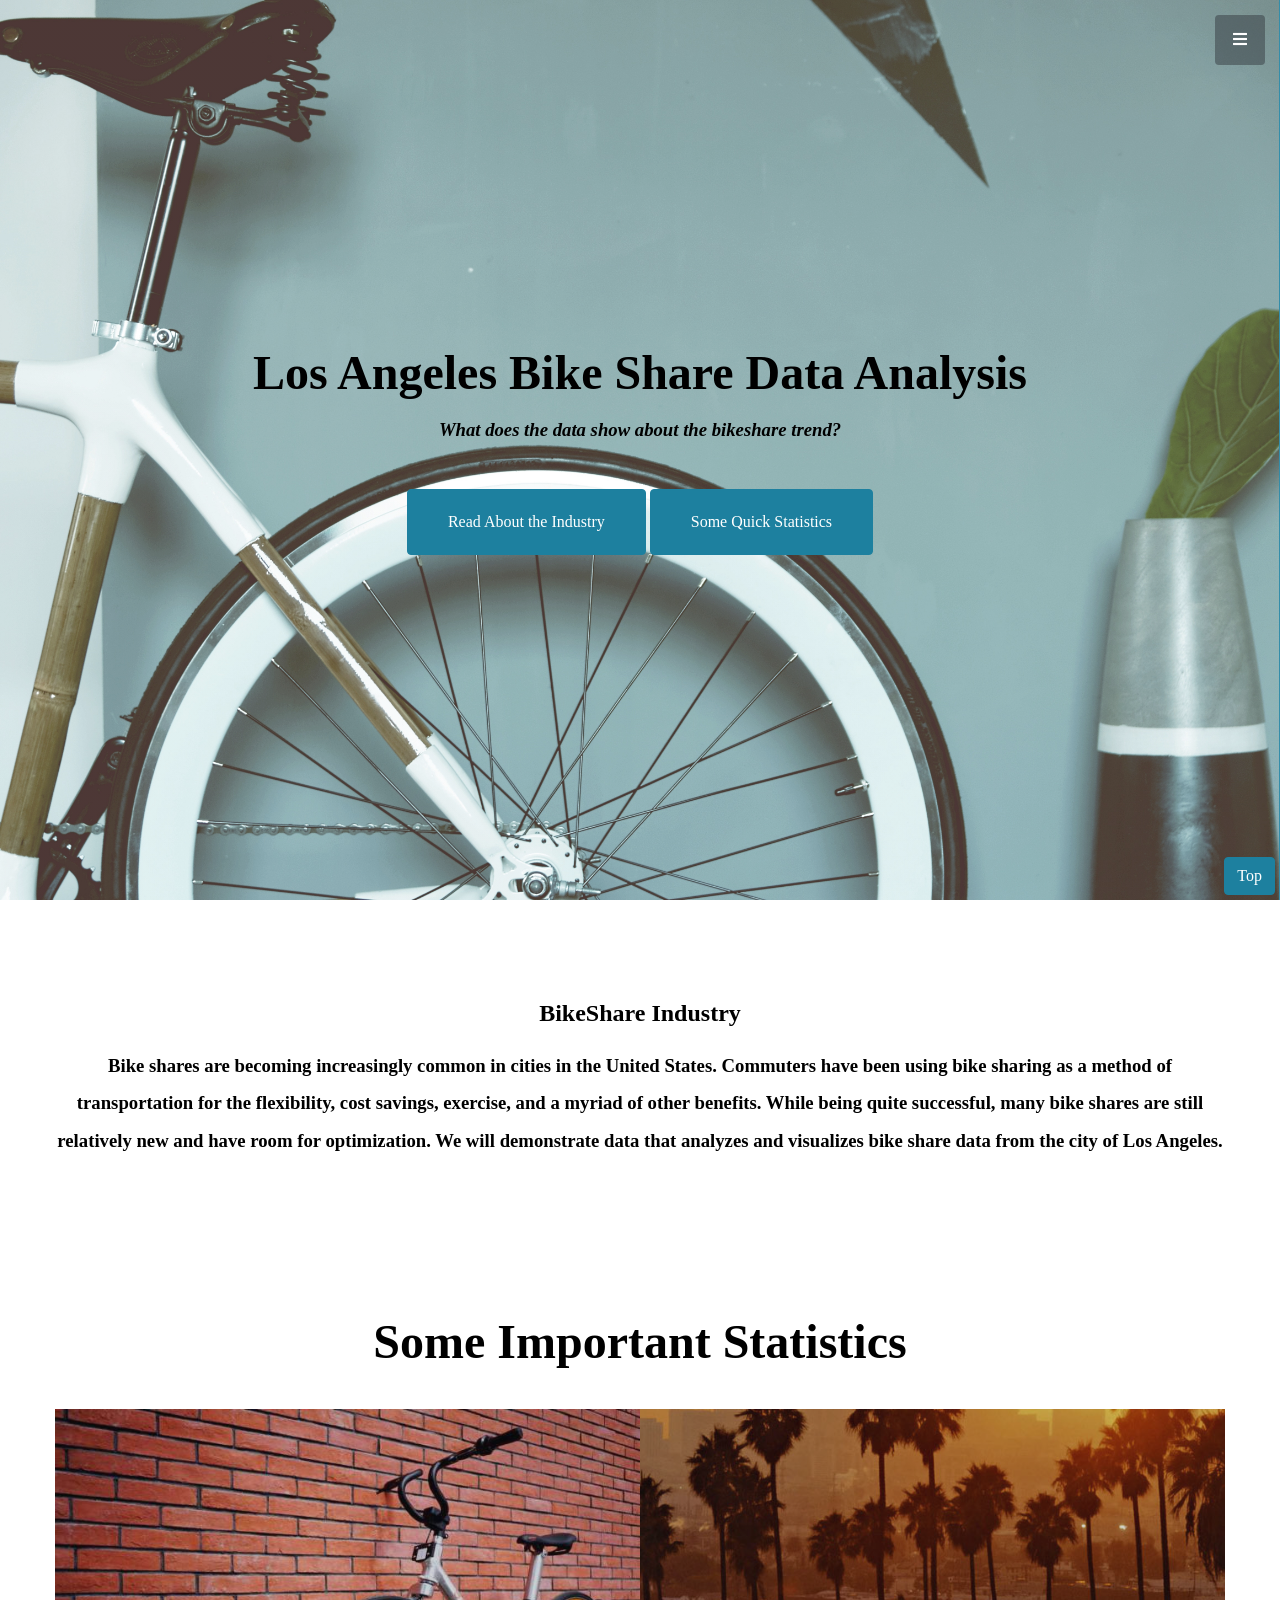
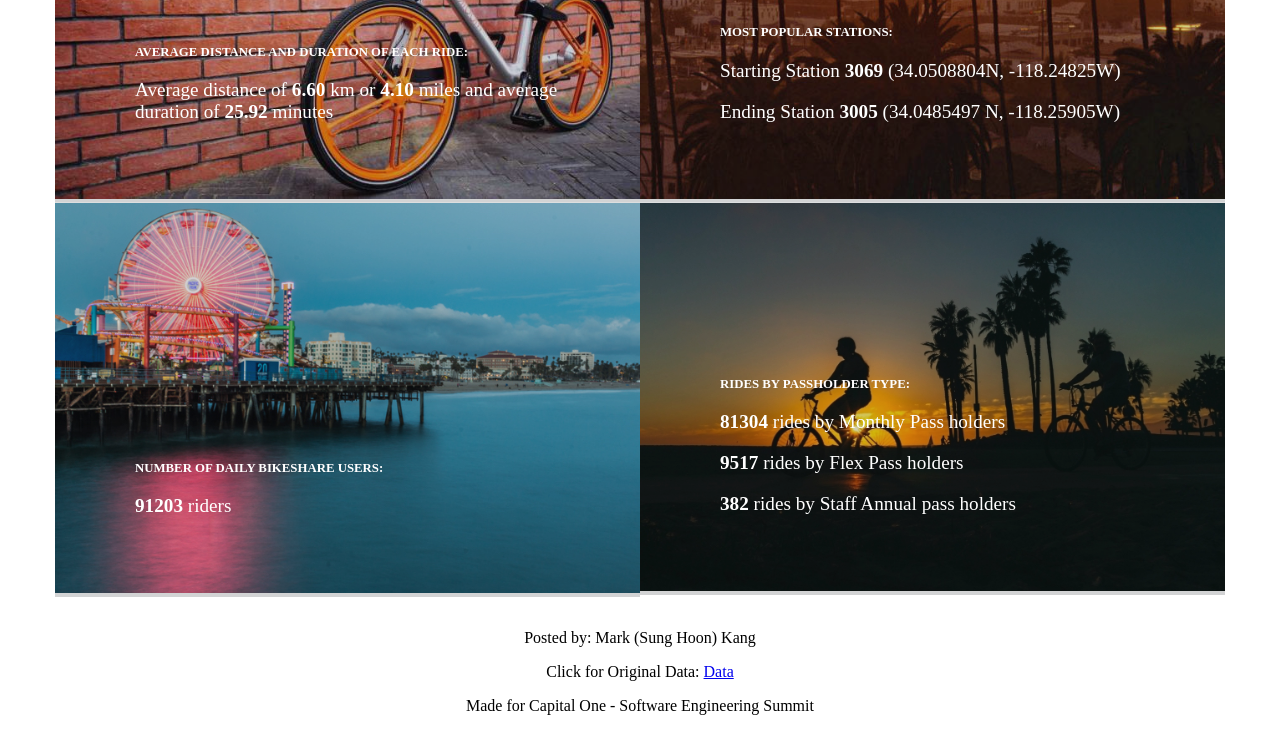
<file: index.html>
<!DOCTYPE html>
<html lang="en">

	<head>

		<meta charset = 'utf-8'>
		<meta name="viewport" content="width=device-width, initial-scale=1, shrink-to-fit=no">
		<meta name="author" content="sung hoon kang">
		<meta name="description" content="capital one bikeshare data analysis">

		<title>L.A. Bike Share Data Analysis</title>

    <link href="main.css" rel="stylesheet">

    	<link href="vendor/fontawesome-free/css/all.min.css" rel="stylesheet" type="text/css">
    	

    </head>

  <div class = "stick-small">
        <a class="btn btn-primary js-scroll-trigger" href="#page-top">Top</a>
    </div>

	<body style="margin: 0;">
		<a class="menu-toggle rounded" href="#">
      		<i class="fas fa-bars"></i>
    	</a>
    	<nav id="sidebar-wrapper">
      		<ul class="sidebar-nav">
        		<li class="sidebar-brand">
         			<a class="js-scroll-trigger"> Bike Share Data</a>
        		</li>
        		<li class="sidebar-nav-item">
          			<a class="js-scroll-trigger" href="#page-top">Home</a>
        		</li>
        		<li class="sidebar-nav-item">
          			<a class="js-scroll-trigger" href="#summary">About</a>
        		</li>
        		<li class="sidebar-nav-item">
          			<a class="js-scroll-trigger" href="#quick">Quick Data Summary</a>
        		</li>
        		<li class="sidebar-nav-item">
          			<a class="js-scroll-trigger" href="trends.html">Trends</a>
        		</li>
        		<li class="sidebar-nav-item">
          			<a class="js-scroll-trigger" href="other-visuals.html">Other Data Visualizations</a>
        		</li>
      		</ul>
    	</nav>
    	<header class="masthead d-flex" id="page-top">
      		<div class="container text-center my-auto">
        		<h1 style="font-size:300%;">Los Angeles Bike Share Data Analysis</h1>
        		<h3 class="mb-5">
          		  <em>What does the data show about the bikeshare trend?</em>
       			</h3>
       			<a class="btn btn-primary btn-xl js-scroll-trigger" href="#summary">Read About the Industry</a>
        		<a class="btn btn-primary btn-xl js-scroll-trigger" href="#quick">Some Quick Statistics</a>
      		</div>
      		
    	</header>



		<section class="content-section" id="summary">
    		<div class="container text-center">
    			<div class="row">
    				<div class="mx-auto">
    					<h1> <strong>BikeShare Industry</strong> </h1>
    						<h3 class = "double-space"> Bike shares are becoming increasingly common in cities in the United States. Commuters have been using bike sharing as a method of transportation for the flexibility, cost savings, exercise, and a myriad of other benefits. While being quite successful, many bike shares are still relatively new and have room for optimization. We will demonstrate data that analyzes and visualizes bike share data from the city of Los Angeles. </h3>
    				</div>
    			</div>
        	</div>
    	</section>

        <section class="content-section" id="quick">
      <div class="container">
        <div class="content-section-heading text-center">
          <h2>Some Important Statistics</h2>
        </div>


        <div class="row no-gutters">

          <div class="col-lg-6">
            <a class="portfolio-item">
              <span class="caption">
                <span class="caption-content">
                  <h2>Average Distance and Duration of Each Ride:</h2>
                  <p class="mb-0">Average distance of <strong>6.60</strong> km or <strong>4.10</strong> miles and average duration of <strong> 25.92 </strong> minutes</p>
                </span>
              </span>
              <img class="img-fluid" src="img/portfolio-1.jpg" alt="">
            </a>
          </div>


          <div class="col-lg-6">
            <a class="portfolio-item">
              <span class="caption">
                <span class="caption-content">
                  <h2>Most popular Stations:</h2>
                  <p class="mb-0"> Starting Station <strong>3069</strong> (34.0508804N, -118.24825W)</p>
                  <p class="mb-0"> 
                  	Ending Station <strong>3005</strong> (34.0485497 N, -118.25905W)
                  </p>
                </span>
              </span>
              <img class="img-fluid" src="img/portfolio-2.jpg" alt="">
            </a>
          </div>
          <div class="col-lg-6">
            <a class="portfolio-item">
              <span class="caption">
                <span class="caption-content">
                  <h2>Number of Daily Bikeshare Users: </h2>
                  <p class="mb-0"><strong>91203</strong> riders</p>
                </span>
              </span>
              <img class="img-fluid" src="img/portfolio-3.jpg" alt="">
            </a>
          </div>
          <div class="col-lg-6">
            <a class="portfolio-item">
              <span class="caption">
                <span class="caption-content">
                  <h2>Rides by Passholder Type:</h2>
                  <p class="mb-0"><strong>81304 </strong>rides by Monthly Pass holders</p>
                  <p class="mb-0"><strong> 9517 </strong>rides by Flex Pass holders</p>
                  <p class="mb-0"><strong>382</strong> rides by Staff Annual pass holders</p>

                </span>
              </span>
              <img class="img-fluid" src="img/portfolio-4.jpg" alt="">
            </a>
          </div>
        </div>
      </div>
    </section>

    

    	<script src="vendor/jquery/jquery.min.js"></script>
    	<script src="vendor/bootstrap/js/bootstrap.bundle.min.js"></script>
    	<script src="vendor/jquery-easing/jquery.easing.min.js"></script>
    	<script src="js/stylish-portfolio.min.js"></script>
	</body>
  <footer align="center">
      <p>Posted by: Mark (Sung Hoon) Kang</p>
      <p>Click for Original Data: <a href="metro-bike-share-trip-data.csv">Data</a></p>
      <p>Made for Capital One - Software Engineering Summit</p>
    </footer>




</html>
</file>
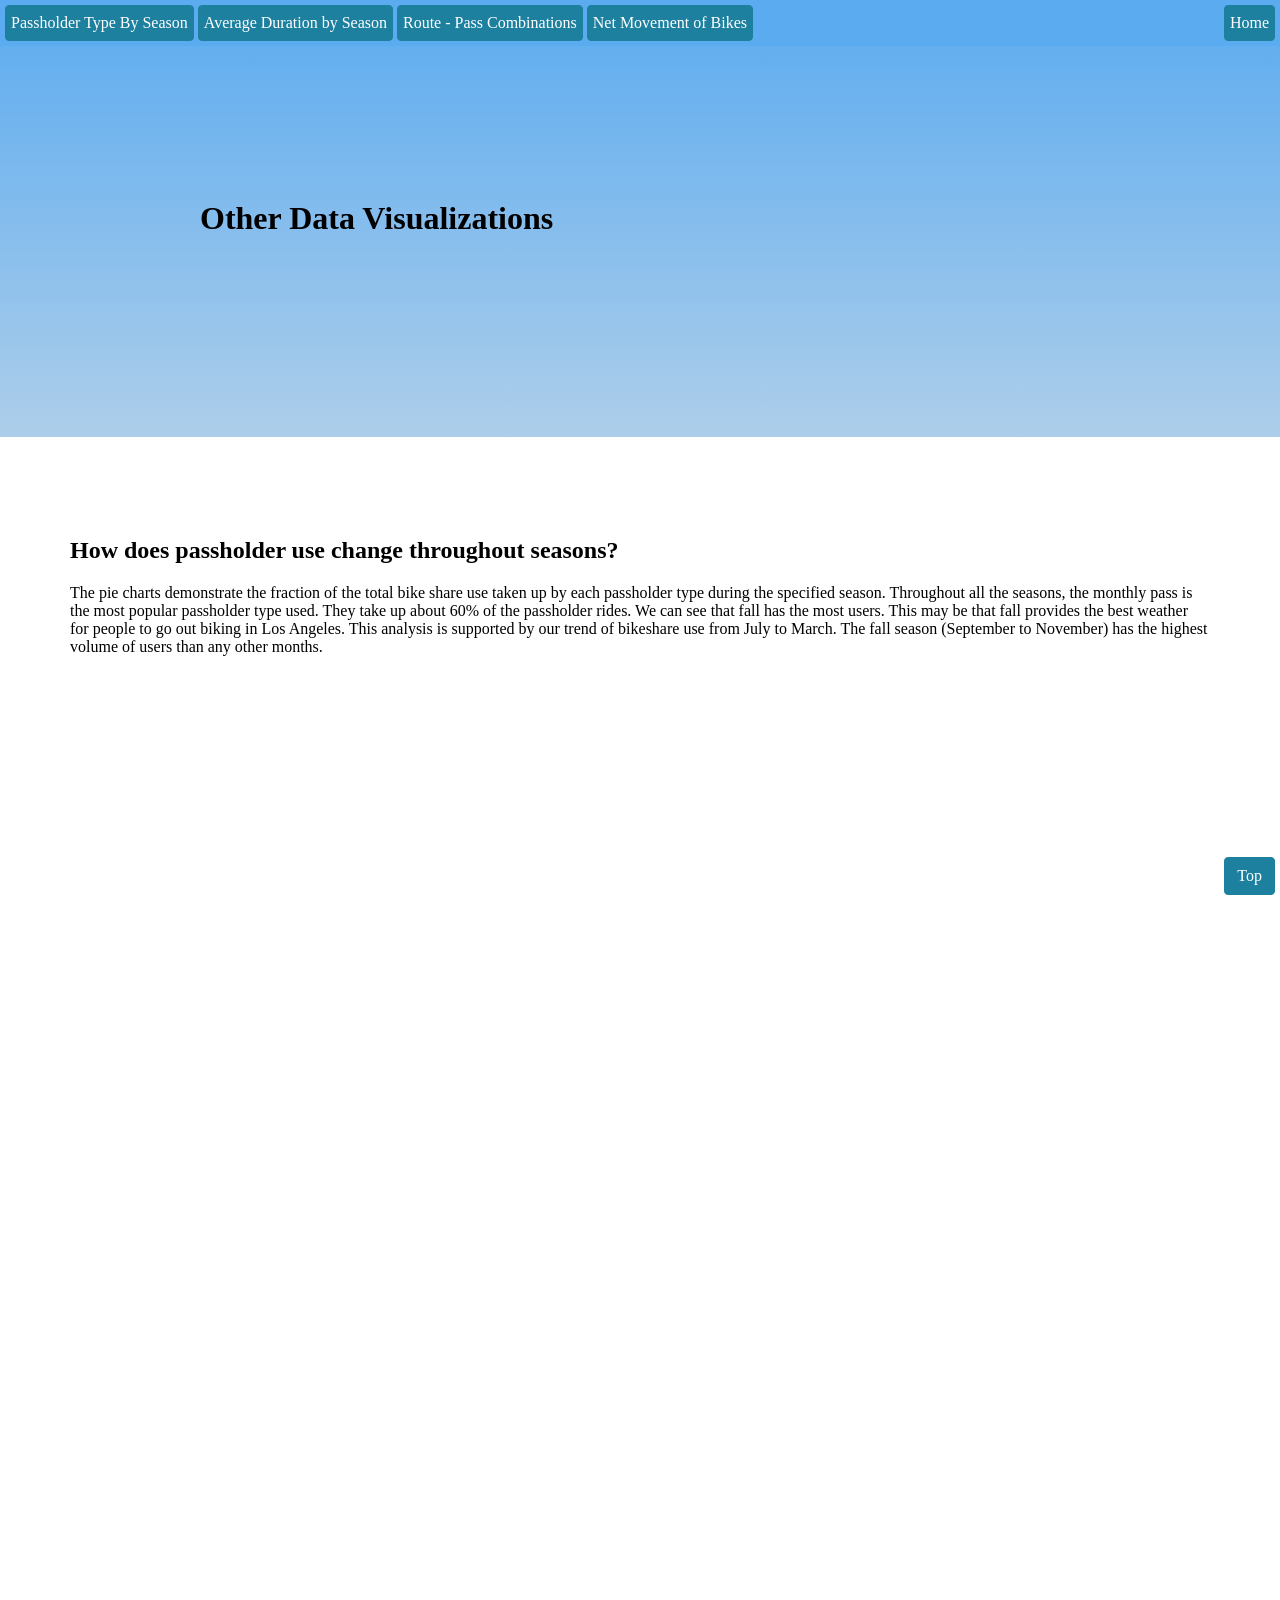
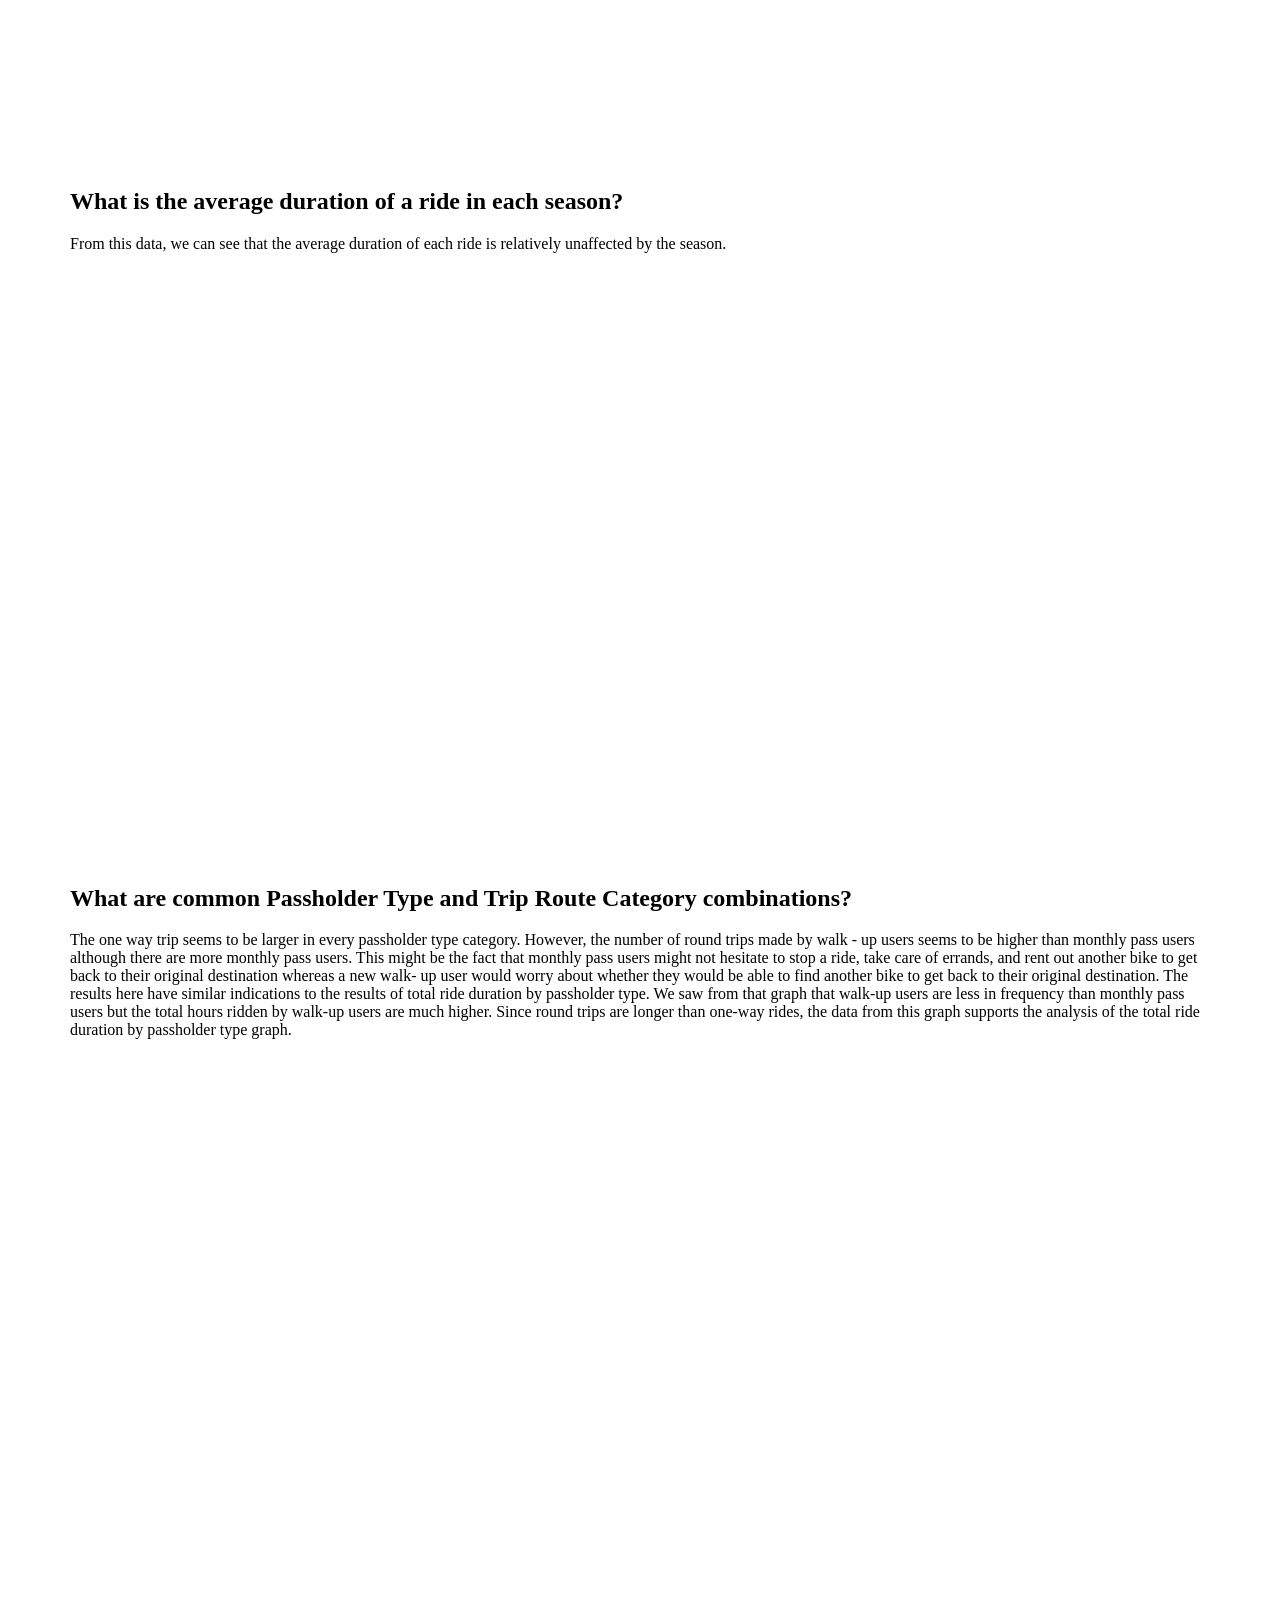
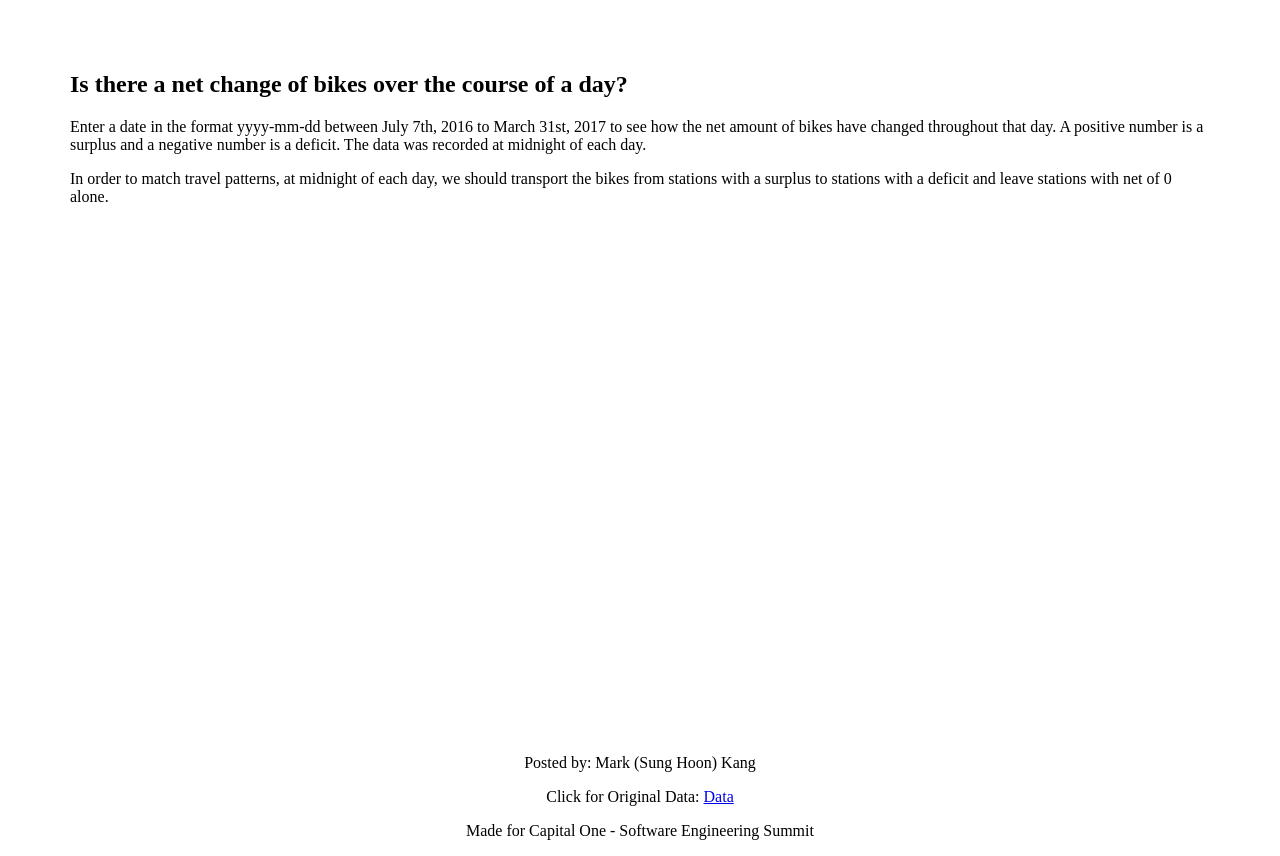
<file: other-visuals.html>
<!DOCTYPE html>
<html lang="en">
    <head>

        <meta charset = 'utf-8'>
        <meta name="viewport" content="width=device-width, initial-scale=1, shrink-to-fit=no">
        <meta name="author" content="sung hoon kang">
        <meta name="description" content="capital one bikeshare data analysis">

        <title>L.A. Bike Share Data Analysis</title>

        <link href="main.css" rel="stylesheet">
        <link href="other-visual.style.css" rel="stylesheet">

        <link href="vendor/fontawesome-free/css/all.min.css" rel="stylesheet" type="text/css">
        

    </head>

    <div class = "stick">
        <a class="btn btn-primary btn-small" href="index.html">Home</a>
    </div>
    <div class = "stick-small">
        <a class="btn btn-primary js-scroll-trigger" href="#top">Top</a>
    </div>
   
    <nav>
        <div class="sticky" id="myHeader">
            <ul>
                <li><a class="btn btn-primary btn-small js-scroll-trigger" href="#pass">Passholder Type By Season</a></li>
                <li><a class="btn btn-primary btn-small js-scroll-trigger" href="#szn-avg">Average Duration by Season</a></li>
                <li><a class="btn btn-primary btn-small js-scroll-trigger" href="#route">Route - Pass Combinations</a></li>
                <li><a class="btn btn-primary btn-small js-scroll-trigger" href="#tot">Net Movement of Bikes</a></li>
            </ul>
        </div>
    </nav>


    <div id = "top">
        <header class = "exp-padding"> 
              <h1> Other Data Visualizations</h1>
        </header>
    </div>
 
    <body>

        <section class="content-section" id = "pass">
           <div class="container text-center">
                <h1 align="left"> How does passholder use change throughout seasons?</h1>
                <p align="left"> The pie charts demonstrate the fraction of the total bike share use taken up by each passholder type during the specified season. Throughout all the seasons, the monthly pass is the most popular passholder type used. They take up about 60% of the passholder rides. We can see that fall has the most users. This may be that fall provides the best weather for people to go out biking in Los Angeles. This analysis is supported by our trend of bikeshare use from July to March. The fall season (September to November) has the highest volume of users than any other months. </p>
                <div class="row" >
                    <div class="mx-auto">
                        <iframe width="550" height="500" frameborder="0" scrolling="no" src="//plot.ly/~kang.mark426/27.embed"
                        align="right"></iframe>
                        <iframe width="550" height="500" frameborder="0" scrolling="no" src="//plot.ly/~kang.mark426/29.embed"
                        align="left""></iframe>
                        <iframe width="550" height="500" frameborder="0" scrolling="no" src="//plot.ly/~kang.mark426/31.embed"
                        align="right"></iframe>
                        <iframe width="550" height="500" frameborder="0" scrolling="no" src="//plot.ly/~kang.mark426/33.embed"
                        align="left"></iframe>
                    </div>
                </div>
            </div>
        </section>
        


        <section class="content-section" id = "szn-avg">
            <div class="container text-center">
                <h1 align="left"> What is the average duration of a ride in each season?</h1>
                <p align="left"> From this data, we can see that the average duration of each ride is relatively unaffected by the season. </p>
                <div class="row">
                    <div class="mx-auto">
                        <iframe width="700" height="500" frameborder="0" scrolling="no" src="//plot.ly/~kang.mark426/35.embed" align="middle"></iframe>
                    </div>
                </div>
            </div>
       </section>

       <section class="content-section" id = "route">
            <div class="container text-center">
                <h1 align="left"> What are common Passholder Type and Trip Route Category combinations?</h1>
                <p align="left"> The one way trip seems to be larger in every passholder type category. However, the number of round trips made by walk - up users seems to be higher than monthly pass users although there are more monthly pass users. This might be the fact that monthly pass users might not hesitate to stop a ride, take care of errands, and rent out another bike to get back to their original destination whereas a new walk- up user would worry about whether they would be able to find another bike to get back to their original destination. The results here have similar indications to the results of total ride duration by passholder type. We saw from that graph that walk-up users are less in frequency than monthly pass users but the total hours ridden by walk-up users are much higher. Since round trips are longer than one-way rides, the data from this graph supports the analysis of the total ride duration by passholder type graph. </p>
                <div class="row" >
                    <div class="mx-auto"> 
                        <iframe width="700" height="500" frameborder="0" scrolling="no" src="//plot.ly/~kang.mark426/37.embed" align= middle ></iframe>
                    </div>
                </div>
            </div>
       </section>

       <section class="content-section" id = "tot">
            <div class="container text-center">
                <h1 align="left"> Is there a net change of bikes over the course of a day?</h1>
                <p align="left"> Enter a date in the format yyyy-mm-dd between July 7th, 2016 to March 31st, 2017 to see how the net amount of bikes have changed throughout that day. A positive number is a surplus and a negative number is a deficit. The data was recorded at midnight of each day. </p>
                <p align="left"> In order to match travel patterns, at midnight of each day, we should transport
                the bikes from stations with a surplus to stations with a deficit and leave stations with net of 0 alone.</p>
                <div class="row" >
                    <div class="mx-auto"> 
                        <iframe width="700" height="500" frameborder="0" scrolling="no" src="//capital-one-trial.herokuapp.com/.embed" align= middle ></iframe>
                    </div>
                </div>
            </div>
       </section>

        <script src="vendor/jquery/jquery.min.js"></script>
        <script src="vendor/bootstrap/js/bootstrap.bundle.min.js"></script>
        <script src="vendor/jquery-easing/jquery.easing.min.js"></script>
        <script src="js/stylish-portfolio.min.js"></script>
    </body>
    <footer align="center">
      <p>Posted by: Mark (Sung Hoon) Kang</p>
      <p>Click for Original Data: <a href="metro-bike-share-trip-data.csv">Data</a></p>
      <p>Made for Capital One - Software Engineering Summit</p>
    </footer>

</html>
</file>
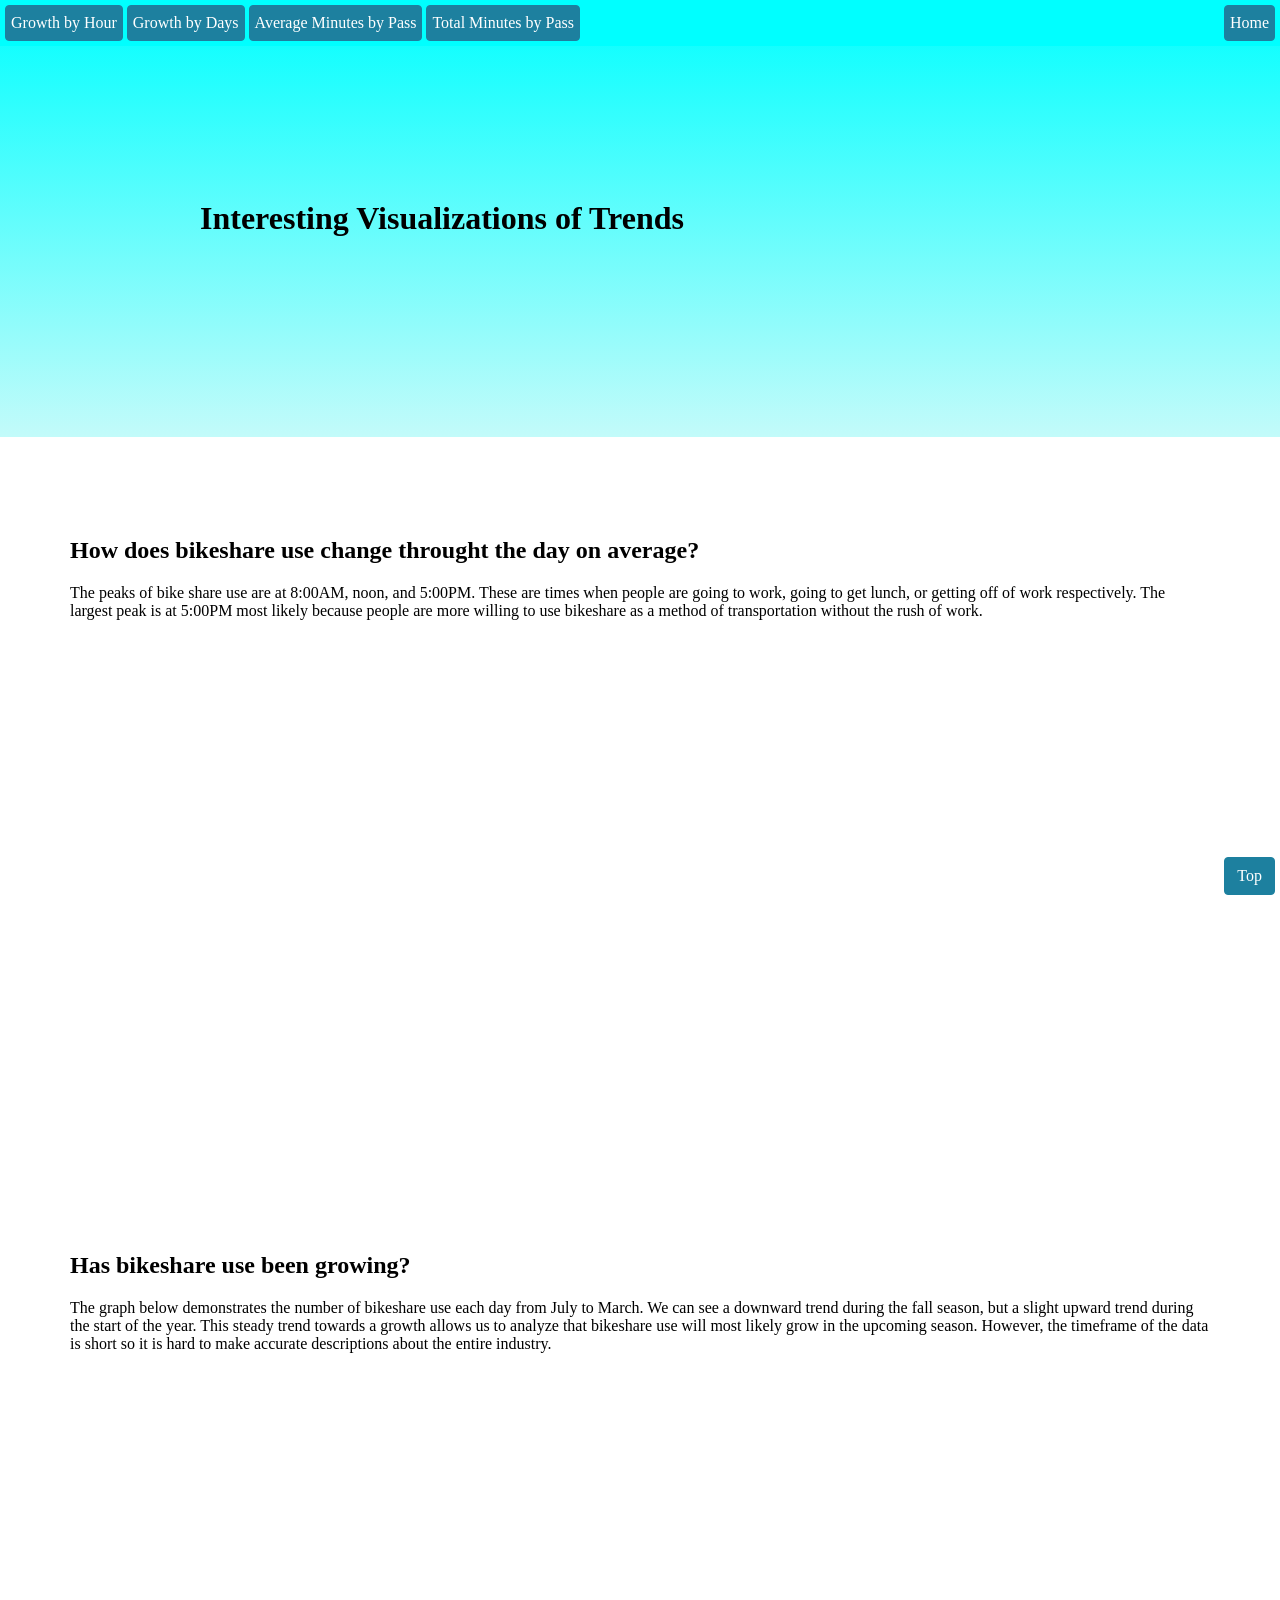
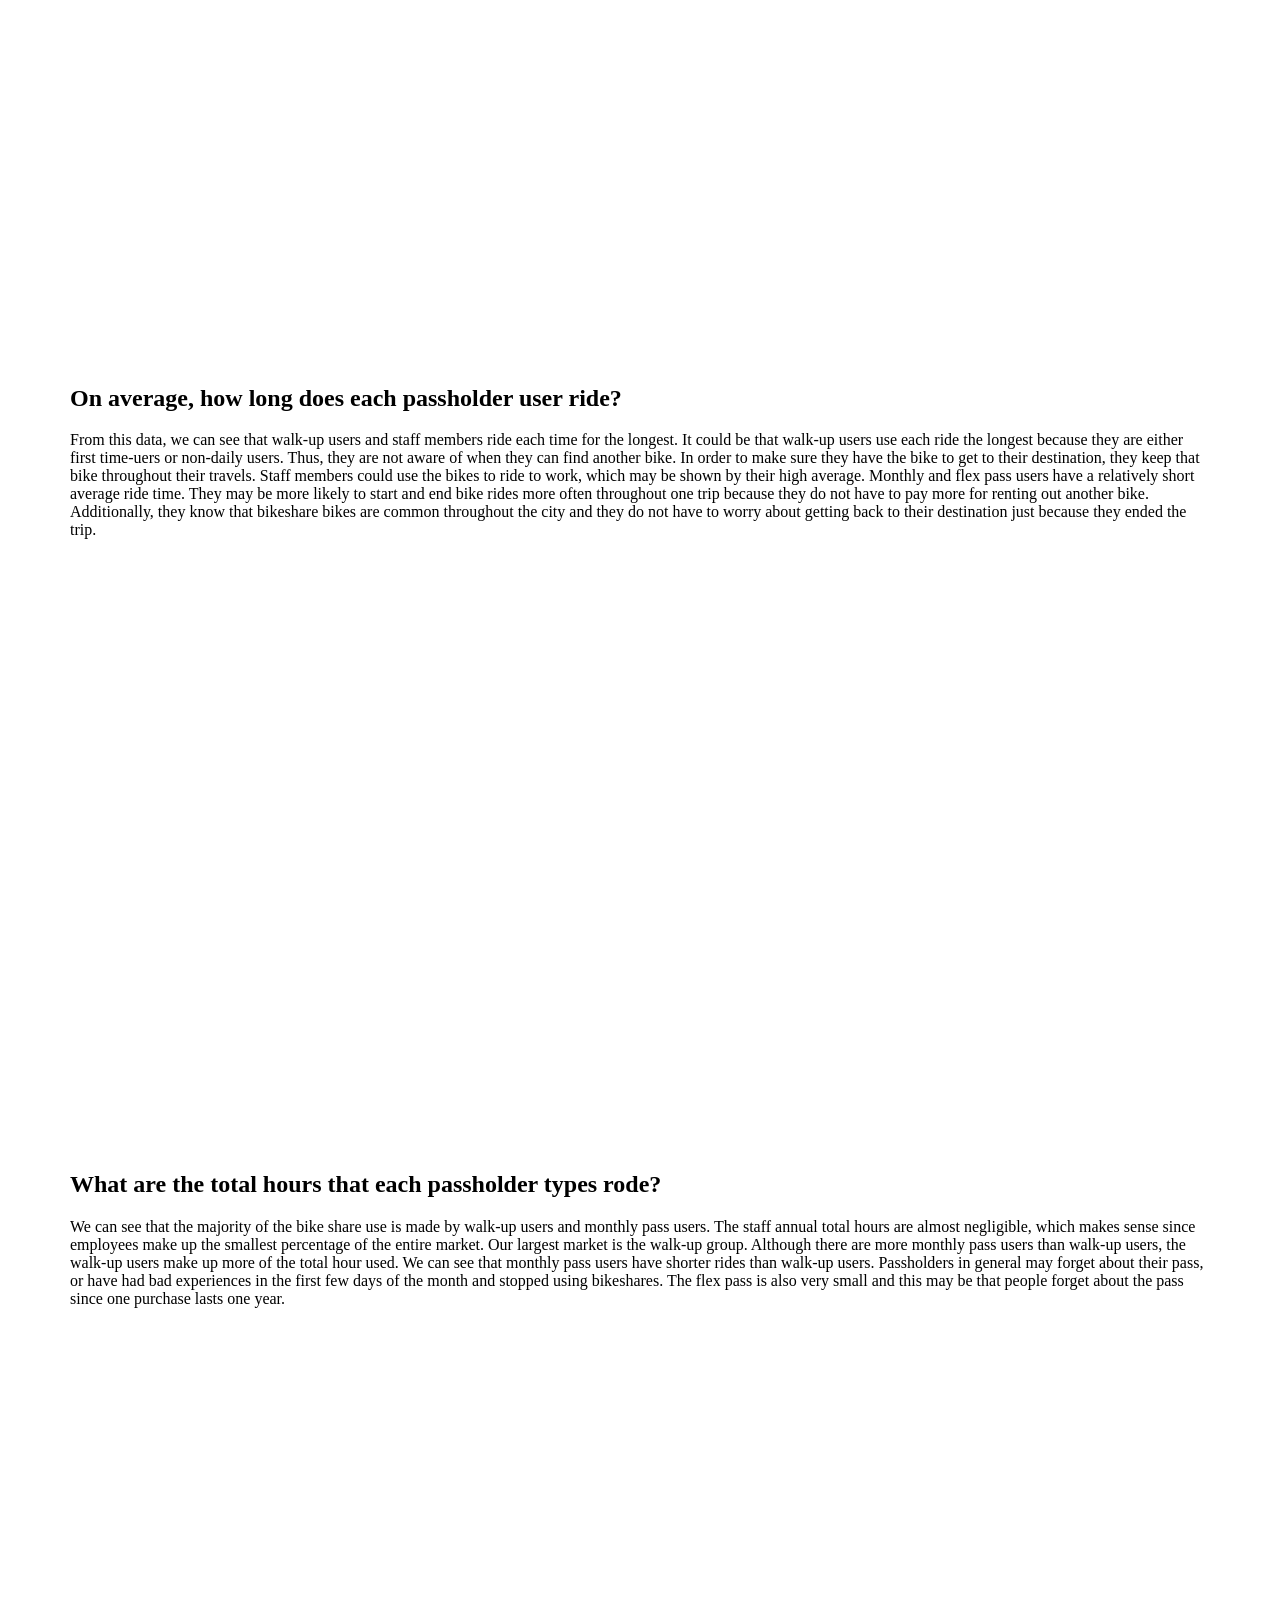
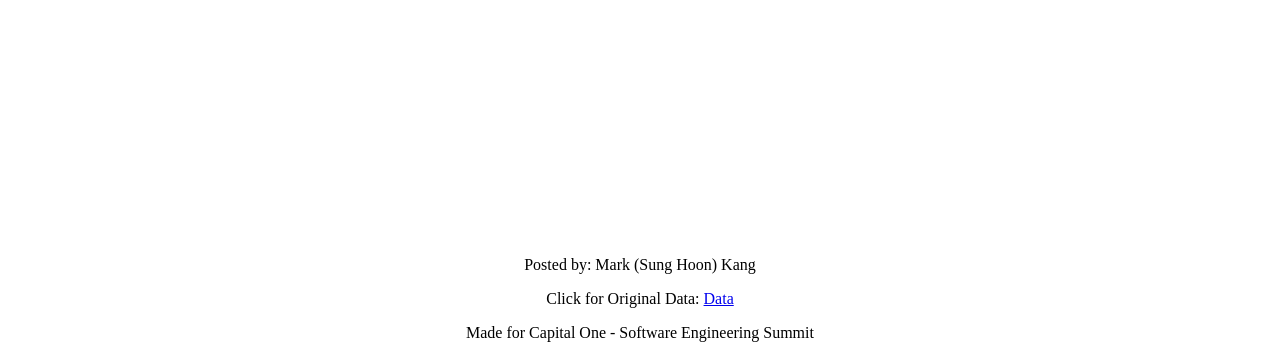
<file: trends.html>
<!DOCTYPE html>
<html lang="en">
    <head>

		<meta charset = 'utf-8'>
		<meta name="viewport" content="width=device-width, initial-scale=1, shrink-to-fit=no">
		<meta name="author" content="sung hoon kang">
		<meta name="description" content="capital one bikeshare data analysis">

		<title>L.A. Bike Share Data Analysis</title>

        <link href="main.css" rel="stylesheet">
        <link href="trends.style.css" rel="stylesheet">

    	<link href="vendor/fontawesome-free/css/all.min.css" rel="stylesheet" type="text/css">
    	

    </head>

    <div class = "stick">
        <a class="btn btn-primary btn-small" href="index.html">Home</a>
    </div>
    <div class = "stick-small">
        <a class="btn btn-primary js-scroll-trigger" href="#top">Top</a>
    </div>
   
    <nav>
        <div class="sticky" id="myHeader">
            <ul>
                <li><a class="btn btn-primary btn-small js-scroll-trigger" href="#hour">Growth by Hour</a></li>
                <li><a class="btn btn-primary btn-small js-scroll-trigger" href="#day">Growth by Days</a></li>
                <li><a class="btn btn-primary btn-small js-scroll-trigger" href="#avg">Average Minutes by Pass</a></li>
                <li><a class="btn btn-primary btn-small js-scroll-trigger" href="#tot">Total Minutes by Pass</a></li>
            </ul>
        </div>
    </nav>

    <div id = "top">
    	<header class = "exp-padding"> 
            <h1> Interesting Visualizations of Trends</h1>
    	</header>
    </div>
 
    <body style="margin: 0;">

        <section class="content-section"  id = "hour">
   		   <div class="container">
                <h1 align="left"> How does bikeshare use change throught the day on average?</h1>
                <p align="left"> The peaks of bike share use are at 8:00AM, noon, and 5:00PM. These are times when people are going to work, going to get lunch, or getting off of work respectively. The largest peak is at 5:00PM most likely because people are more willing to use bikeshare as a method of transportation without the rush of work. </p>
                    <div class="row">
                        <div class="mx-auto">
                            <iframe width="700" height="500" frameborder="0" scrolling="no" src="//plot.ly/~kang.mark426/11.embed" align="middle" ></iframe>
                        </div>
                    </div>
   		   </div>
        </section>
    		
    
        <section class="content-section" id = "day">
            <div class="container text-center">
                <h1 align="left"> Has bikeshare use been growing?</h1>
                <p align="left"> The graph below demonstrates the 
                        number of bikeshare use each day from July to March. 

                        We can see a downward trend during the fall season, 
                        but a slight upward trend during the start of the year. This steady trend towards a growth allows us to analyze that bikeshare use will most likely grow in the upcoming season. However, the timeframe of the data is short so it is hard to make accurate descriptions about the entire industry.</p>
                <div class="row" >
                    <div class="mx-auto">
                    
                        <iframe width="700" height="500" frameborder="0" scrolling="no" src="//plot.ly/~kang.mark426/13.embed" align="middle" ></iframe>
                    </div>
                </div>
            </div>
        </section>
    
        <section class="content-section" id = "avg">
            <div class="container">
                <h1 align="left"> On average, how long does each passholder user ride?</h1>
                <p align="left"> From this data, we can see that walk-up users and staff members ride each time for the longest. It could be that walk-up users use each ride the longest because they are either first time-uers or non-daily users. Thus, they are not aware of when they can find another bike. In order to make sure they have the bike to get to their destination, they keep that bike throughout their travels. Staff members could use the bikes to ride to work, which may be shown by their high average. Monthly and flex pass users have a relatively short average ride time. They may be more likely to start and end bike rides more often throughout one trip because they do not have to pay more for renting out another bike. Additionally, they know that bikeshare bikes are common throughout the city and they do not have to worry about getting back to their destination just because they ended the trip. </p>
                <div class="row" >
                    <div class="mx-auto">
                    
                        <iframe width="700" height="500" frameborder="0" scrolling="no" src="//plot.ly/~kang.mark426/15.embed" align="middle" ></iframe>
                    </div>
                 </div>
            </div>
       </section>
    
        <section class="content-section" id = "tot">
            <div class="container text-center">
                <h1 align="left"> What are the total hours that each passholder types rode?</h1>
                <p align="left"> We can see that the majority of the bike share use is made by walk-up users and monthly pass users. The staff annual total hours are almost negligible, which makes sense since employees make up the smallest percentage of the entire market. Our largest market is the walk-up group. Although there are more monthly pass users than walk-up users, the walk-up users make up more of the total hour used. We can see that monthly pass users have shorter rides than walk-up users. Passholders in general may forget about their pass, or have had bad experiences in the first few days of the month and stopped using bikeshares. The flex pass is also very small and this may be that people forget about the pass since one purchase lasts one year.</p>
                <div class="row">
                    <div class="mx-auto">
                        <iframe width="700" height="500" frameborder="0" scrolling="no" src="//plot.ly/~kang.mark426/17.embed" align="middle"></iframe>
                    </div>
                </div>
            </div>
        </section>

    	<script src="vendor/jquery/jquery.min.js"></script>
    	<script src="vendor/bootstrap/js/bootstrap.bundle.min.js"></script>
    	<script src="vendor/jquery-easing/jquery.easing.min.js"></script>
    	<script src="js/stylish-portfolio.min.js"></script>
    </body>
    <footer align="center">
      <p>Posted by: Mark (Sung Hoon) Kang</p>
      <p>Click for Original Data: <a href="metro-bike-share-trip-data.csv">Data</a></p>
      <p>Made for Capital One - Software Engineering Summit</p>
    </footer>

</html>
</file>
<file: main.css>
.menu-toggle {
  position: fixed;
  right: 15px;
  top: 15px;
  width: 50px;
  height: 50px;
  text-align: center;
  color: #fff;
  background: rgba(52, 58, 64, 0.5);
  line-height: 50px;
  z-index: 999;
}

.rounded {
  border-radius: 0.25rem !important;
}

#sidebar-wrapper {
  position: fixed;
  z-index: 2;
  right: 0;
  width: 250px;
  height: 100%;
  -webkit-transition: all 0.4s ease 0s;
  transition: all 0.4s ease 0s;
  -webkit-transform: translateX(250px);
  transform: translateX(250px);
  background: #1D809F;
  border-left: 1px solid rgba(255, 255, 255, 0.1);
}
.sidebar-nav {
  position: absolute;
  top: 0;
  width: 250px;
  margin: 0;
  padding: 0;
  list-style: none;
}

.sidebar-nav li.sidebar-nav-item a {
  display: block;
  text-decoration: none;
  color: #fff;
  padding: 15px;
}

.sidebar-nav li a:hover {
  text-decoration: none;
  color: #fff;
  background: rgba(255, 255, 255, 0.2);
}

.sidebar-nav li a:active,
.sidebar-nav li a:focus {
  text-decoration: none;
}

.sidebar-nav > .sidebar-brand {
  font-size: 1.2rem;
  background: rgba(52, 58, 64, 0.1);
  height: 80px;
  line-height: 50px;
  padding-top: 15px;
  padding-bottom: 15px;
  padding-left: 15px;
}

.sidebar-nav > .sidebar-brand a {
  color: #fff;
}

.sidebar-nav > .sidebar-brand a:hover {
  color: #fff;
  background: none;
}

#sidebar-wrapper.active {
  right: 250px;
  width: 250px;
  -webkit-transition: all 0.4s ease 0s;
  transition: all 0.4s ease 0s;
}

.masthead {
  min-height: 30rem;
  position: relative;
  display: table;
  width: auto;
  height: auto;
  background: -webkit-gradient(linear, left top, right top, from(rgba(255, 255, 255, 0.1)), to(rgba(255, 255, 255, 0.1))), url("bike.jpg");
  background: linear-gradient(90deg, rgba(255, 255, 255, 0.1) 0%, rgba(255, 255, 255, 0.1) 100%), url("bike.jpg");
  background-position: center top;
  background-repeat: no-repeat;
  background-size: cover;
}

.masthead h1 {
  font-size: 4rem;
  margin: 0;
  padding: 0;
}

@media (min-width: 992px) {
  .masthead {
    height: 100vh;
  }
  .masthead h1 {
    font-size: 5.5rem;
  }
}


.d-flex {
  display: -webkit-box !important;
  display: -ms-flexbox !important;
  display: flex !important;
}

.container {
  min-width: 992px !important;
  width: 100%;
  padding-right: 15px;
  padding-left: 15px;
  margin-right: auto;
  margin-left: auto;
}
.content-section-heading h2 {
  font-size: 3rem;
}

@media (min-width: 576px) {
  .container {
    max-width: 540px;
  }
}

@media (min-width: 768px) {
  .container {
    max-width: 720px;
  }
}

@media (min-width: 992px) {
  .container {
    max-width: 960px;
  }
}

@media (min-width: 1200px) {
  .container {
    max-width: 1140px;
  }
}



.text-center {
  text-align: center !important;
}
.text-secondary {
  color: #ecb807 !important;
}

.mb-auto,
.my-auto {
  margin-bottom: auto !important;
}

.mt-auto,
.my-auto {
  margin-top: auto !important;
}
.mr-auto,
.mx-auto {
  margin-right: auto !important;
}

.ml-auto,
.mx-auto {
  margin-left: auto !important;
}

.mb-0,
.my-0 {
  margin-bottom: 0 !important;
}
.mb-1,
.my-1 {
  margin-bottom: 0.25rem !important;
}
.mb-5,
.my-5 {
  margin-bottom: 3rem !important;
}
.no-gutters {
  margin-right: 0;
  margin-left: 0;
}

.btn {
  text-decoration: none;
  display: inline-block;
  font-weight: 400;
  text-align: center;
  white-space: nowrap;
  vertical-align: middle;
  -webkit-user-select: none;
  -moz-user-select: none;
  -ms-user-select: none;
  user-select: none;
  border: 1px solid transparent;
  padding: 0.375rem 0.75rem;
  font-size: 1rem;
  line-height: 1.5;
  border-radius: 0.25rem;
  transition: color 0.15s ease-in-out, background-color 0.15s ease-in-out, border-color 0.15s ease-in-out, box-shadow 0.15s ease-in-out;
}

.btn-primary {
  background-color: #1D809F !important;
  border-color: #1D809F !important;
  color: #fff !important;
}

.btn-xl {
  padding: 1.25rem 2.5rem;
}

.row {
  display: -ms-flexbox;
  display: flex;
  -ms-flex-wrap: wrap;
  flex-wrap: wrap;
  margin-right: -15px;
  margin-left: -15px;
}

.position{
  position: relative;
  width: 100%;
  min-height: 1px;
  padding-right: 15px;
  padding-left: 15px;
  -ms-flex: 0 0 83.333333%;
  flex: 0 0 83.333333%;
  max-width: 83.333333%;
}
 .col-lg-6 {
    -ms-flex: 0 0 50%;
    flex: 0 0 50%;
    max-width: 50%;
  }

.content-section {
  padding-top: 5rem;
  padding-bottom: 1rem;
}
.portfolio-item {
  display: block;
  position: relative;
  overflow: hidden;
  max-width: 530px;
  margin: auto auto 1rem;
}


.portfolio-item .caption {
  display: -webkit-box;
  display: -ms-flexbox;
  display: flex;
  height: 100%;
  width: 100%;
  background-color: rgba(33, 37, 41, 0.2);
  position: absolute;
  top: 0;
  bottom: 0;
  z-index: 1;
}

.portfolio-item .caption .caption-content {
  color: #fff;
  margin: auto 2rem 2rem;
}

.portfolio-item .caption .caption-content h2 {
  font-size: 0.8rem;
  text-transform: uppercase;
}

.portfolio-item .caption .caption-content p {
  font-weight: 300;
  font-size: 1.2rem;
}
@media (min-width: 992px) {
  .portfolio-item {
    max-width: none;
    margin: 0;
  }
  .portfolio-item .caption {
    -webkit-transition: -webkit-clip-path 0.25s ease-out, background-color 0.7s;
    -webkit-clip-path: inset(0px);
    clip-path: inset(0px);
  }
  .portfolio-item .caption .caption-content {
    -webkit-transition: opacity 0.25s;
    transition: opacity 0.25s;
    margin-left: 5rem;
    margin-right: 5rem;
    margin-bottom: 5rem;
  }
  .portfolio-item img {
    -webkit-transition: -webkit-clip-path 0.25s ease-out;
    -webkit-clip-path: inset(-1px);
    clip-path: inset(-1px);
  }
  .portfolio-item:hover img {
    -webkit-clip-path: inset(2rem);
    clip-path: inset(2rem);
  }
  .portfolio-item:hover .caption {
    background-color: rgba(29, 128, 159, 0.9);
    -webkit-clip-path: inset(2rem);
    clip-path: inset(2rem);
  }
}
.img-fluid {
  max-width: 100%;
  height: auto;
}
.double-space {
  line-height: 2 ;
}
.stick-small{
  position: fixed;
    bottom: 0;
    right: 0;
    padding: 5px;
  z-index:1000
}
</file>
<file: other-visual.style.css>
body{
	margin: 0;
}

header {
	background-image: linear-gradient(#5BABF0, #ADCEEA ); 	
	padding-top:1.0rem;
	padding-right: 1.0rem;
	padding-left: 1.0rem;
	color: black;
}

header h1 {
	margin: 0;
}
nav{
	background: #999;
}
nav ul{
	margin: 0;
	background: #5BABF0;
	padding: 5px;
}

nav ul li{
	display: inline-block;
	list-style-type: none;
	color: white;
	
}
nav ul li a{
	color: white;
}
.btn-small {
  padding: 5px 5px;
}

.exp-padding {
	padding: 200px 200px
}
.stick{
	position: fixed;
  	top: 0;
  	right: 0;
  	padding: 5px;
	z-index:1000
}
.stick-small{
	position: fixed;
  	bottom: 0;
  	right: 0;
  	padding: 5px;
	z-index:1000
}

.sticky {
  position: fixed;
  top: 0;
  width: 100%
}
</file>
<file: trends.style.css>
body{
	margin: 0;
}

header {
	background-image: linear-gradient(#00FFFF, #C3FBFA); 	
	padding-top:1.0rem;
	padding-right: 1.0rem;
	padding-left: 1.0rem;
	color: black;
}

header h1 {
	margin: 0;
}

nav ul{
	margin: 0;
	background: #00FFFF;
	padding: 5px;
}

nav ul li{
	display: inline-block;
	list-style-type: none;
	color: white;
	
}
nav ul li a{
	color: white;
}
.btn-small {
  padding: 5px 5px;
}

.exp-padding {
	padding: 200px 200px;
}
.stick{
	position: fixed;
  	top: 0;
  	right: 0;
  	padding: 5px;
	z-index:1000
}
.stick-small{
	position: fixed;
  	bottom: 0;
  	right: 0;
  	padding: 5px;
	z-index:1000
}


.sticky {
  position: fixed;
  top: 0;
  width: 100%
}
</file>
<file: vendor/fontawesome-free/css/all.min.css>
/*!
 * Font Awesome Free 5.3.1 by @fontawesome - https://fontawesome.com
 * License - https://fontawesome.com/license/free (Icons: CC BY 4.0, Fonts: SIL OFL 1.1, Code: MIT License)
 */
.fa,.fab,.fal,.far,.fas{-moz-osx-font-smoothing:grayscale;-webkit-font-smoothing:antialiased;display:inline-block;font-style:normal;font-variant:normal;text-rendering:auto;line-height:1}.fa-lg{font-size:1.33333em;line-height:.75em;vertical-align:-.0667em}.fa-xs{font-size:.75em}.fa-sm{font-size:.875em}.fa-1x{font-size:1em}.fa-2x{font-size:2em}.fa-3x{font-size:3em}.fa-4x{font-size:4em}.fa-5x{font-size:5em}.fa-6x{font-size:6em}.fa-7x{font-size:7em}.fa-8x{font-size:8em}.fa-9x{font-size:9em}.fa-10x{font-size:10em}.fa-fw{text-align:center;width:1.25em}.fa-ul{list-style-type:none;margin-left:2.5em;padding-left:0}.fa-ul>li{position:relative}.fa-li{left:-2em;position:absolute;text-align:center;width:2em;line-height:inherit}.fa-border{border:.08em solid #eee;border-radius:.1em;padding:.2em .25em .15em}.fa-pull-left{float:left}.fa-pull-right{float:right}.fa.fa-pull-left,.fab.fa-pull-left,.fal.fa-pull-left,.far.fa-pull-left,.fas.fa-pull-left{margin-right:.3em}.fa.fa-pull-right,.fab.fa-pull-right,.fal.fa-pull-right,.far.fa-pull-right,.fas.fa-pull-right{margin-left:.3em}.fa-spin{animation:fa-spin 2s infinite linear}.fa-pulse{animation:fa-spin 1s infinite steps(8)}@keyframes fa-spin{0%{transform:rotate(0deg)}to{transform:rotate(1turn)}}.fa-rotate-90{-ms-filter:"progid:DXImageTransform.Microsoft.BasicImage(rotation=1)";transform:rotate(90deg)}.fa-rotate-180{-ms-filter:"progid:DXImageTransform.Microsoft.BasicImage(rotation=2)";transform:rotate(180deg)}.fa-rotate-270{-ms-filter:"progid:DXImageTransform.Microsoft.BasicImage(rotation=3)";transform:rotate(270deg)}.fa-flip-horizontal{-ms-filter:"progid:DXImageTransform.Microsoft.BasicImage(rotation=0, mirror=1)";transform:scaleX(-1)}.fa-flip-vertical{transform:scaleY(-1)}.fa-flip-horizontal.fa-flip-vertical,.fa-flip-vertical{-ms-filter:"progid:DXImageTransform.Microsoft.BasicImage(rotation=2, mirror=1)"}.fa-flip-horizontal.fa-flip-vertical{transform:scale(-1)}:root .fa-flip-horizontal,:root .fa-flip-vertical,:root .fa-rotate-90,:root .fa-rotate-180,:root .fa-rotate-270{-webkit-filter:none;filter:none}.fa-stack{display:inline-block;height:2em;line-height:2em;position:relative;vertical-align:middle;width:2em}.fa-stack-1x,.fa-stack-2x{left:0;position:absolute;text-align:center;width:100%}.fa-stack-1x{line-height:inherit}.fa-stack-2x{font-size:2em}.fa-inverse{color:#fff}.fa-500px:before{content:"\f26e"}.fa-accessible-icon:before{content:"\f368"}.fa-accusoft:before{content:"\f369"}.fa-ad:before{content:"\f641"}.fa-address-book:before{content:"\f2b9"}.fa-address-card:before{content:"\f2bb"}.fa-adjust:before{content:"\f042"}.fa-adn:before{content:"\f170"}.fa-adversal:before{content:"\f36a"}.fa-affiliatetheme:before{content:"\f36b"}.fa-air-freshener:before{content:"\f5d0"}.fa-algolia:before{content:"\f36c"}.fa-align-center:before{content:"\f037"}.fa-align-justify:before{content:"\f039"}.fa-align-left:before{content:"\f036"}.fa-align-right:before{content:"\f038"}.fa-alipay:before{content:"\f642"}.fa-allergies:before{content:"\f461"}.fa-amazon:before{content:"\f270"}.fa-amazon-pay:before{content:"\f42c"}.fa-ambulance:before{content:"\f0f9"}.fa-american-sign-language-interpreting:before{content:"\f2a3"}.fa-amilia:before{content:"\f36d"}.fa-anchor:before{content:"\f13d"}.fa-android:before{content:"\f17b"}.fa-angellist:before{content:"\f209"}.fa-angle-double-down:before{content:"\f103"}.fa-angle-double-left:before{content:"\f100"}.fa-angle-double-right:before{content:"\f101"}.fa-angle-double-up:before{content:"\f102"}.fa-angle-down:before{content:"\f107"}.fa-angle-left:before{content:"\f104"}.fa-angle-right:before{content:"\f105"}.fa-angle-up:before{content:"\f106"}.fa-angry:before{content:"\f556"}.fa-angrycreative:before{content:"\f36e"}.fa-angular:before{content:"\f420"}.fa-ankh:before{content:"\f644"}.fa-app-store:before{content:"\f36f"}.fa-app-store-ios:before{content:"\f370"}.fa-apper:before{content:"\f371"}.fa-apple:before{content:"\f179"}.fa-apple-alt:before{content:"\f5d1"}.fa-apple-pay:before{content:"\f415"}.fa-archive:before{content:"\f187"}.fa-archway:before{content:"\f557"}.fa-arrow-alt-circle-down:before{content:"\f358"}.fa-arrow-alt-circle-left:before{content:"\f359"}.fa-arrow-alt-circle-right:before{content:"\f35a"}.fa-arrow-alt-circle-up:before{content:"\f35b"}.fa-arrow-circle-down:before{content:"\f0ab"}.fa-arrow-circle-left:before{content:"\f0a8"}.fa-arrow-circle-right:before{content:"\f0a9"}.fa-arrow-circle-up:before{content:"\f0aa"}.fa-arrow-down:before{content:"\f063"}.fa-arrow-left:before{content:"\f060"}.fa-arrow-right:before{content:"\f061"}.fa-arrow-up:before{content:"\f062"}.fa-arrows-alt:before{content:"\f0b2"}.fa-arrows-alt-h:before{content:"\f337"}.fa-arrows-alt-v:before{content:"\f338"}.fa-assistive-listening-systems:before{content:"\f2a2"}.fa-asterisk:before{content:"\f069"}.fa-asymmetrik:before{content:"\f372"}.fa-at:before{content:"\f1fa"}.fa-atlas:before{content:"\f558"}.fa-atom:before{content:"\f5d2"}.fa-audible:before{content:"\f373"}.fa-audio-description:before{content:"\f29e"}.fa-autoprefixer:before{content:"\f41c"}.fa-avianex:before{content:"\f374"}.fa-aviato:before{content:"\f421"}.fa-award:before{content:"\f559"}.fa-aws:before{content:"\f375"}.fa-backspace:before{content:"\f55a"}.fa-backward:before{content:"\f04a"}.fa-balance-scale:before{content:"\f24e"}.fa-ban:before{content:"\f05e"}.fa-band-aid:before{content:"\f462"}.fa-bandcamp:before{content:"\f2d5"}.fa-barcode:before{content:"\f02a"}.fa-bars:before{content:"\f0c9"}.fa-baseball-ball:before{content:"\f433"}.fa-basketball-ball:before{content:"\f434"}.fa-bath:before{content:"\f2cd"}.fa-battery-empty:before{content:"\f244"}.fa-battery-full:before{content:"\f240"}.fa-battery-half:before{content:"\f242"}.fa-battery-quarter:before{content:"\f243"}.fa-battery-three-quarters:before{content:"\f241"}.fa-bed:before{content:"\f236"}.fa-beer:before{content:"\f0fc"}.fa-behance:before{content:"\f1b4"}.fa-behance-square:before{content:"\f1b5"}.fa-bell:before{content:"\f0f3"}.fa-bell-slash:before{content:"\f1f6"}.fa-bezier-curve:before{content:"\f55b"}.fa-bible:before{content:"\f647"}.fa-bicycle:before{content:"\f206"}.fa-bimobject:before{content:"\f378"}.fa-binoculars:before{content:"\f1e5"}.fa-birthday-cake:before{content:"\f1fd"}.fa-bitbucket:before{content:"\f171"}.fa-bitcoin:before{content:"\f379"}.fa-bity:before{content:"\f37a"}.fa-black-tie:before{content:"\f27e"}.fa-blackberry:before{content:"\f37b"}.fa-blender:before{content:"\f517"}.fa-blind:before{content:"\f29d"}.fa-blogger:before{content:"\f37c"}.fa-blogger-b:before{content:"\f37d"}.fa-bluetooth:before{content:"\f293"}.fa-bluetooth-b:before{content:"\f294"}.fa-bold:before{content:"\f032"}.fa-bolt:before{content:"\f0e7"}.fa-bomb:before{content:"\f1e2"}.fa-bone:before{content:"\f5d7"}.fa-bong:before{content:"\f55c"}.fa-book:before{content:"\f02d"}.fa-book-open:before{content:"\f518"}.fa-book-reader:before{content:"\f5da"}.fa-bookmark:before{content:"\f02e"}.fa-bowling-ball:before{content:"\f436"}.fa-box:before{content:"\f466"}.fa-box-open:before{content:"\f49e"}.fa-boxes:before{content:"\f468"}.fa-braille:before{content:"\f2a1"}.fa-brain:before{content:"\f5dc"}.fa-briefcase:before{content:"\f0b1"}.fa-briefcase-medical:before{content:"\f469"}.fa-broadcast-tower:before{content:"\f519"}.fa-broom:before{content:"\f51a"}.fa-brush:before{content:"\f55d"}.fa-btc:before{content:"\f15a"}.fa-bug:before{content:"\f188"}.fa-building:before{content:"\f1ad"}.fa-bullhorn:before{content:"\f0a1"}.fa-bullseye:before{content:"\f140"}.fa-burn:before{content:"\f46a"}.fa-buromobelexperte:before{content:"\f37f"}.fa-bus:before{content:"\f207"}.fa-bus-alt:before{content:"\f55e"}.fa-business-time:before{content:"\f64a"}.fa-buysellads:before{content:"\f20d"}.fa-calculator:before{content:"\f1ec"}.fa-calendar:before{content:"\f133"}.fa-calendar-alt:before{content:"\f073"}.fa-calendar-check:before{content:"\f274"}.fa-calendar-minus:before{content:"\f272"}.fa-calendar-plus:before{content:"\f271"}.fa-calendar-times:before{content:"\f273"}.fa-camera:before{content:"\f030"}.fa-camera-retro:before{content:"\f083"}.fa-cannabis:before{content:"\f55f"}.fa-capsules:before{content:"\f46b"}.fa-car:before{content:"\f1b9"}.fa-car-alt:before{content:"\f5de"}.fa-car-battery:before{content:"\f5df"}.fa-car-crash:before{content:"\f5e1"}.fa-car-side:before{content:"\f5e4"}.fa-caret-down:before{content:"\f0d7"}.fa-caret-left:before{content:"\f0d9"}.fa-caret-right:before{content:"\f0da"}.fa-caret-square-down:before{content:"\f150"}.fa-caret-square-left:before{content:"\f191"}.fa-caret-square-right:before{content:"\f152"}.fa-caret-square-up:before{content:"\f151"}.fa-caret-up:before{content:"\f0d8"}.fa-cart-arrow-down:before{content:"\f218"}.fa-cart-plus:before{content:"\f217"}.fa-cc-amazon-pay:before{content:"\f42d"}.fa-cc-amex:before{content:"\f1f3"}.fa-cc-apple-pay:before{content:"\f416"}.fa-cc-diners-club:before{content:"\f24c"}.fa-cc-discover:before{content:"\f1f2"}.fa-cc-jcb:before{content:"\f24b"}.fa-cc-mastercard:before{content:"\f1f1"}.fa-cc-paypal:before{content:"\f1f4"}.fa-cc-stripe:before{content:"\f1f5"}.fa-cc-visa:before{content:"\f1f0"}.fa-centercode:before{content:"\f380"}.fa-certificate:before{content:"\f0a3"}.fa-chalkboard:before{content:"\f51b"}.fa-chalkboard-teacher:before{content:"\f51c"}.fa-charging-station:before{content:"\f5e7"}.fa-chart-area:before{content:"\f1fe"}.fa-chart-bar:before{content:"\f080"}.fa-chart-line:before{content:"\f201"}.fa-chart-pie:before{content:"\f200"}.fa-check:before{content:"\f00c"}.fa-check-circle:before{content:"\f058"}.fa-check-double:before{content:"\f560"}.fa-check-square:before{content:"\f14a"}.fa-chess:before{content:"\f439"}.fa-chess-bishop:before{content:"\f43a"}.fa-chess-board:before{content:"\f43c"}.fa-chess-king:before{content:"\f43f"}.fa-chess-knight:before{content:"\f441"}.fa-chess-pawn:before{content:"\f443"}.fa-chess-queen:before{content:"\f445"}.fa-chess-rook:before{content:"\f447"}.fa-chevron-circle-down:before{content:"\f13a"}.fa-chevron-circle-left:before{content:"\f137"}.fa-chevron-circle-right:before{content:"\f138"}.fa-chevron-circle-up:before{content:"\f139"}.fa-chevron-down:before{content:"\f078"}.fa-chevron-left:before{content:"\f053"}.fa-chevron-right:before{content:"\f054"}.fa-chevron-up:before{content:"\f077"}.fa-child:before{content:"\f1ae"}.fa-chrome:before{content:"\f268"}.fa-church:before{content:"\f51d"}.fa-circle:before{content:"\f111"}.fa-circle-notch:before{content:"\f1ce"}.fa-city:before{content:"\f64f"}.fa-clipboard:before{content:"\f328"}.fa-clipboard-check:before{content:"\f46c"}.fa-clipboard-list:before{content:"\f46d"}.fa-clock:before{content:"\f017"}.fa-clone:before{content:"\f24d"}.fa-closed-captioning:before{content:"\f20a"}.fa-cloud:before{content:"\f0c2"}.fa-cloud-download-alt:before{content:"\f381"}.fa-cloud-upload-alt:before{content:"\f382"}.fa-cloudscale:before{content:"\f383"}.fa-cloudsmith:before{content:"\f384"}.fa-cloudversify:before{content:"\f385"}.fa-cocktail:before{content:"\f561"}.fa-code:before{content:"\f121"}.fa-code-branch:before{content:"\f126"}.fa-codepen:before{content:"\f1cb"}.fa-codiepie:before{content:"\f284"}.fa-coffee:before{content:"\f0f4"}.fa-cog:before{content:"\f013"}.fa-cogs:before{content:"\f085"}.fa-coins:before{content:"\f51e"}.fa-columns:before{content:"\f0db"}.fa-comment:before{content:"\f075"}.fa-comment-alt:before{content:"\f27a"}.fa-comment-dollar:before{content:"\f651"}.fa-comment-dots:before{content:"\f4ad"}.fa-comment-slash:before{content:"\f4b3"}.fa-comments:before{content:"\f086"}.fa-comments-dollar:before{content:"\f653"}.fa-compact-disc:before{content:"\f51f"}.fa-compass:before{content:"\f14e"}.fa-compress:before{content:"\f066"}.fa-concierge-bell:before{content:"\f562"}.fa-connectdevelop:before{content:"\f20e"}.fa-contao:before{content:"\f26d"}.fa-cookie:before{content:"\f563"}.fa-cookie-bite:before{content:"\f564"}.fa-copy:before{content:"\f0c5"}.fa-copyright:before{content:"\f1f9"}.fa-couch:before{content:"\f4b8"}.fa-cpanel:before{content:"\f388"}.fa-creative-commons:before{content:"\f25e"}.fa-creative-commons-by:before{content:"\f4e7"}.fa-creative-commons-nc:before{content:"\f4e8"}.fa-creative-commons-nc-eu:before{content:"\f4e9"}.fa-creative-commons-nc-jp:before{content:"\f4ea"}.fa-creative-commons-nd:before{content:"\f4eb"}.fa-creative-commons-pd:before{content:"\f4ec"}.fa-creative-commons-pd-alt:before{content:"\f4ed"}.fa-creative-commons-remix:before{content:"\f4ee"}.fa-creative-commons-sa:before{content:"\f4ef"}.fa-creative-commons-sampling:before{content:"\f4f0"}.fa-creative-commons-sampling-plus:before{content:"\f4f1"}.fa-creative-commons-share:before{content:"\f4f2"}.fa-credit-card:before{content:"\f09d"}.fa-crop:before{content:"\f125"}.fa-crop-alt:before{content:"\f565"}.fa-cross:before{content:"\f654"}.fa-crosshairs:before{content:"\f05b"}.fa-crow:before{content:"\f520"}.fa-crown:before{content:"\f521"}.fa-css3:before{content:"\f13c"}.fa-css3-alt:before{content:"\f38b"}.fa-cube:before{content:"\f1b2"}.fa-cubes:before{content:"\f1b3"}.fa-cut:before{content:"\f0c4"}.fa-cuttlefish:before{content:"\f38c"}.fa-d-and-d:before{content:"\f38d"}.fa-dashcube:before{content:"\f210"}.fa-database:before{content:"\f1c0"}.fa-deaf:before{content:"\f2a4"}.fa-delicious:before{content:"\f1a5"}.fa-deploydog:before{content:"\f38e"}.fa-deskpro:before{content:"\f38f"}.fa-desktop:before{content:"\f108"}.fa-deviantart:before{content:"\f1bd"}.fa-dharmachakra:before{content:"\f655"}.fa-diagnoses:before{content:"\f470"}.fa-dice:before{content:"\f522"}.fa-dice-five:before{content:"\f523"}.fa-dice-four:before{content:"\f524"}.fa-dice-one:before{content:"\f525"}.fa-dice-six:before{content:"\f526"}.fa-dice-three:before{content:"\f527"}.fa-dice-two:before{content:"\f528"}.fa-digg:before{content:"\f1a6"}.fa-digital-ocean:before{content:"\f391"}.fa-digital-tachograph:before{content:"\f566"}.fa-directions:before{content:"\f5eb"}.fa-discord:before{content:"\f392"}.fa-discourse:before{content:"\f393"}.fa-divide:before{content:"\f529"}.fa-dizzy:before{content:"\f567"}.fa-dna:before{content:"\f471"}.fa-dochub:before{content:"\f394"}.fa-docker:before{content:"\f395"}.fa-dollar-sign:before{content:"\f155"}.fa-dolly:before{content:"\f472"}.fa-dolly-flatbed:before{content:"\f474"}.fa-donate:before{content:"\f4b9"}.fa-door-closed:before{content:"\f52a"}.fa-door-open:before{content:"\f52b"}.fa-dot-circle:before{content:"\f192"}.fa-dove:before{content:"\f4ba"}.fa-download:before{content:"\f019"}.fa-draft2digital:before{content:"\f396"}.fa-drafting-compass:before{content:"\f568"}.fa-draw-polygon:before{content:"\f5ee"}.fa-dribbble:before{content:"\f17d"}.fa-dribbble-square:before{content:"\f397"}.fa-dropbox:before{content:"\f16b"}.fa-drum:before{content:"\f569"}.fa-drum-steelpan:before{content:"\f56a"}.fa-drupal:before{content:"\f1a9"}.fa-dumbbell:before{content:"\f44b"}.fa-dyalog:before{content:"\f399"}.fa-earlybirds:before{content:"\f39a"}.fa-ebay:before{content:"\f4f4"}.fa-edge:before{content:"\f282"}.fa-edit:before{content:"\f044"}.fa-eject:before{content:"\f052"}.fa-elementor:before{content:"\f430"}.fa-ellipsis-h:before{content:"\f141"}.fa-ellipsis-v:before{content:"\f142"}.fa-ello:before{content:"\f5f1"}.fa-ember:before{content:"\f423"}.fa-empire:before{content:"\f1d1"}.fa-envelope:before{content:"\f0e0"}.fa-envelope-open:before{content:"\f2b6"}.fa-envelope-open-text:before{content:"\f658"}.fa-envelope-square:before{content:"\f199"}.fa-envira:before{content:"\f299"}.fa-equals:before{content:"\f52c"}.fa-eraser:before{content:"\f12d"}.fa-erlang:before{content:"\f39d"}.fa-ethereum:before{content:"\f42e"}.fa-etsy:before{content:"\f2d7"}.fa-euro-sign:before{content:"\f153"}.fa-exchange-alt:before{content:"\f362"}.fa-exclamation:before{content:"\f12a"}.fa-exclamation-circle:before{content:"\f06a"}.fa-exclamation-triangle:before{content:"\f071"}.fa-expand:before{content:"\f065"}.fa-expand-arrows-alt:before{content:"\f31e"}.fa-expeditedssl:before{content:"\f23e"}.fa-external-link-alt:before{content:"\f35d"}.fa-external-link-square-alt:before{content:"\f360"}.fa-eye:before{content:"\f06e"}.fa-eye-dropper:before{content:"\f1fb"}.fa-eye-slash:before{content:"\f070"}.fa-facebook:before{content:"\f09a"}.fa-facebook-f:before{content:"\f39e"}.fa-facebook-messenger:before{content:"\f39f"}.fa-facebook-square:before{content:"\f082"}.fa-fast-backward:before{content:"\f049"}.fa-fast-forward:before{content:"\f050"}.fa-fax:before{content:"\f1ac"}.fa-feather:before{content:"\f52d"}.fa-feather-alt:before{content:"\f56b"}.fa-female:before{content:"\f182"}.fa-fighter-jet:before{content:"\f0fb"}.fa-file:before{content:"\f15b"}.fa-file-alt:before{content:"\f15c"}.fa-file-archive:before{content:"\f1c6"}.fa-file-audio:before{content:"\f1c7"}.fa-file-code:before{content:"\f1c9"}.fa-file-contract:before{content:"\f56c"}.fa-file-download:before{content:"\f56d"}.fa-file-excel:before{content:"\f1c3"}.fa-file-export:before{content:"\f56e"}.fa-file-image:before{content:"\f1c5"}.fa-file-import:before{content:"\f56f"}.fa-file-invoice:before{content:"\f570"}.fa-file-invoice-dollar:before{content:"\f571"}.fa-file-medical:before{content:"\f477"}.fa-file-medical-alt:before{content:"\f478"}.fa-file-pdf:before{content:"\f1c1"}.fa-file-powerpoint:before{content:"\f1c4"}.fa-file-prescription:before{content:"\f572"}.fa-file-signature:before{content:"\f573"}.fa-file-upload:before{content:"\f574"}.fa-file-video:before{content:"\f1c8"}.fa-file-word:before{content:"\f1c2"}.fa-fill:before{content:"\f575"}.fa-fill-drip:before{content:"\f576"}.fa-film:before{content:"\f008"}.fa-filter:before{content:"\f0b0"}.fa-fingerprint:before{content:"\f577"}.fa-fire:before{content:"\f06d"}.fa-fire-extinguisher:before{content:"\f134"}.fa-firefox:before{content:"\f269"}.fa-first-aid:before{content:"\f479"}.fa-first-order:before{content:"\f2b0"}.fa-first-order-alt:before{content:"\f50a"}.fa-firstdraft:before{content:"\f3a1"}.fa-fish:before{content:"\f578"}.fa-flag:before{content:"\f024"}.fa-flag-checkered:before{content:"\f11e"}.fa-flask:before{content:"\f0c3"}.fa-flickr:before{content:"\f16e"}.fa-flipboard:before{content:"\f44d"}.fa-flushed:before{content:"\f579"}.fa-fly:before{content:"\f417"}.fa-folder:before{content:"\f07b"}.fa-folder-minus:before{content:"\f65d"}.fa-folder-open:before{content:"\f07c"}.fa-folder-plus:before{content:"\f65e"}.fa-font:before{content:"\f031"}.fa-font-awesome:before{content:"\f2b4"}.fa-font-awesome-alt:before{content:"\f35c"}.fa-font-awesome-flag:before{content:"\f425"}.fa-font-awesome-logo-full:before{content:"\f4e6"}.fa-fonticons:before{content:"\f280"}.fa-fonticons-fi:before{content:"\f3a2"}.fa-football-ball:before{content:"\f44e"}.fa-fort-awesome:before{content:"\f286"}.fa-fort-awesome-alt:before{content:"\f3a3"}.fa-forumbee:before{content:"\f211"}.fa-forward:before{content:"\f04e"}.fa-foursquare:before{content:"\f180"}.fa-free-code-camp:before{content:"\f2c5"}.fa-freebsd:before{content:"\f3a4"}.fa-frog:before{content:"\f52e"}.fa-frown:before{content:"\f119"}.fa-frown-open:before{content:"\f57a"}.fa-fulcrum:before{content:"\f50b"}.fa-funnel-dollar:before{content:"\f662"}.fa-futbol:before{content:"\f1e3"}.fa-galactic-republic:before{content:"\f50c"}.fa-galactic-senate:before{content:"\f50d"}.fa-gamepad:before{content:"\f11b"}.fa-gas-pump:before{content:"\f52f"}.fa-gavel:before{content:"\f0e3"}.fa-gem:before{content:"\f3a5"}.fa-genderless:before{content:"\f22d"}.fa-get-pocket:before{content:"\f265"}.fa-gg:before{content:"\f260"}.fa-gg-circle:before{content:"\f261"}.fa-gift:before{content:"\f06b"}.fa-git:before{content:"\f1d3"}.fa-git-square:before{content:"\f1d2"}.fa-github:before{content:"\f09b"}.fa-github-alt:before{content:"\f113"}.fa-github-square:before{content:"\f092"}.fa-gitkraken:before{content:"\f3a6"}.fa-gitlab:before{content:"\f296"}.fa-gitter:before{content:"\f426"}.fa-glass-martini:before{content:"\f000"}.fa-glass-martini-alt:before{content:"\f57b"}.fa-glasses:before{content:"\f530"}.fa-glide:before{content:"\f2a5"}.fa-glide-g:before{content:"\f2a6"}.fa-globe:before{content:"\f0ac"}.fa-globe-africa:before{content:"\f57c"}.fa-globe-americas:before{content:"\f57d"}.fa-globe-asia:before{content:"\f57e"}.fa-gofore:before{content:"\f3a7"}.fa-golf-ball:before{content:"\f450"}.fa-goodreads:before{content:"\f3a8"}.fa-goodreads-g:before{content:"\f3a9"}.fa-google:before{content:"\f1a0"}.fa-google-drive:before{content:"\f3aa"}.fa-google-play:before{content:"\f3ab"}.fa-google-plus:before{content:"\f2b3"}.fa-google-plus-g:before{content:"\f0d5"}.fa-google-plus-square:before{content:"\f0d4"}.fa-google-wallet:before{content:"\f1ee"}.fa-gopuram:before{content:"\f664"}.fa-graduation-cap:before{content:"\f19d"}.fa-gratipay:before{content:"\f184"}.fa-grav:before{content:"\f2d6"}.fa-greater-than:before{content:"\f531"}.fa-greater-than-equal:before{content:"\f532"}.fa-grimace:before{content:"\f57f"}.fa-grin:before{content:"\f580"}.fa-grin-alt:before{content:"\f581"}.fa-grin-beam:before{content:"\f582"}.fa-grin-beam-sweat:before{content:"\f583"}.fa-grin-hearts:before{content:"\f584"}.fa-grin-squint:before{content:"\f585"}.fa-grin-squint-tears:before{content:"\f586"}.fa-grin-stars:before{content:"\f587"}.fa-grin-tears:before{content:"\f588"}.fa-grin-tongue:before{content:"\f589"}.fa-grin-tongue-squint:before{content:"\f58a"}.fa-grin-tongue-wink:before{content:"\f58b"}.fa-grin-wink:before{content:"\f58c"}.fa-grip-horizontal:before{content:"\f58d"}.fa-grip-vertical:before{content:"\f58e"}.fa-gripfire:before{content:"\f3ac"}.fa-grunt:before{content:"\f3ad"}.fa-gulp:before{content:"\f3ae"}.fa-h-square:before{content:"\f0fd"}.fa-hacker-news:before{content:"\f1d4"}.fa-hacker-news-square:before{content:"\f3af"}.fa-hackerrank:before{content:"\f5f7"}.fa-hamsa:before{content:"\f665"}.fa-hand-holding:before{content:"\f4bd"}.fa-hand-holding-heart:before{content:"\f4be"}.fa-hand-holding-usd:before{content:"\f4c0"}.fa-hand-lizard:before{content:"\f258"}.fa-hand-paper:before{content:"\f256"}.fa-hand-peace:before{content:"\f25b"}.fa-hand-point-down:before{content:"\f0a7"}.fa-hand-point-left:before{content:"\f0a5"}.fa-hand-point-right:before{content:"\f0a4"}.fa-hand-point-up:before{content:"\f0a6"}.fa-hand-pointer:before{content:"\f25a"}.fa-hand-rock:before{content:"\f255"}.fa-hand-scissors:before{content:"\f257"}.fa-hand-spock:before{content:"\f259"}.fa-hands:before{content:"\f4c2"}.fa-hands-helping:before{content:"\f4c4"}.fa-handshake:before{content:"\f2b5"}.fa-hashtag:before{content:"\f292"}.fa-haykal:before{content:"\f666"}.fa-hdd:before{content:"\f0a0"}.fa-heading:before{content:"\f1dc"}.fa-headphones:before{content:"\f025"}.fa-headphones-alt:before{content:"\f58f"}.fa-headset:before{content:"\f590"}.fa-heart:before{content:"\f004"}.fa-heartbeat:before{content:"\f21e"}.fa-helicopter:before{content:"\f533"}.fa-highlighter:before{content:"\f591"}.fa-hips:before{content:"\f452"}.fa-hire-a-helper:before{content:"\f3b0"}.fa-history:before{content:"\f1da"}.fa-hockey-puck:before{content:"\f453"}.fa-home:before{content:"\f015"}.fa-hooli:before{content:"\f427"}.fa-hornbill:before{content:"\f592"}.fa-hospital:before{content:"\f0f8"}.fa-hospital-alt:before{content:"\f47d"}.fa-hospital-symbol:before{content:"\f47e"}.fa-hot-tub:before{content:"\f593"}.fa-hotel:before{content:"\f594"}.fa-hotjar:before{content:"\f3b1"}.fa-hourglass:before{content:"\f254"}.fa-hourglass-end:before{content:"\f253"}.fa-hourglass-half:before{content:"\f252"}.fa-hourglass-start:before{content:"\f251"}.fa-houzz:before{content:"\f27c"}.fa-html5:before{content:"\f13b"}.fa-hubspot:before{content:"\f3b2"}.fa-i-cursor:before{content:"\f246"}.fa-id-badge:before{content:"\f2c1"}.fa-id-card:before{content:"\f2c2"}.fa-id-card-alt:before{content:"\f47f"}.fa-image:before{content:"\f03e"}.fa-images:before{content:"\f302"}.fa-imdb:before{content:"\f2d8"}.fa-inbox:before{content:"\f01c"}.fa-indent:before{content:"\f03c"}.fa-industry:before{content:"\f275"}.fa-infinity:before{content:"\f534"}.fa-info:before{content:"\f129"}.fa-info-circle:before{content:"\f05a"}.fa-instagram:before{content:"\f16d"}.fa-internet-explorer:before{content:"\f26b"}.fa-ioxhost:before{content:"\f208"}.fa-italic:before{content:"\f033"}.fa-itunes:before{content:"\f3b4"}.fa-itunes-note:before{content:"\f3b5"}.fa-java:before{content:"\f4e4"}.fa-jedi:before{content:"\f669"}.fa-jedi-order:before{content:"\f50e"}.fa-jenkins:before{content:"\f3b6"}.fa-joget:before{content:"\f3b7"}.fa-joint:before{content:"\f595"}.fa-joomla:before{content:"\f1aa"}.fa-journal-whills:before{content:"\f66a"}.fa-js:before{content:"\f3b8"}.fa-js-square:before{content:"\f3b9"}.fa-jsfiddle:before{content:"\f1cc"}.fa-kaaba:before{content:"\f66b"}.fa-kaggle:before{content:"\f5fa"}.fa-key:before{content:"\f084"}.fa-keybase:before{content:"\f4f5"}.fa-keyboard:before{content:"\f11c"}.fa-keycdn:before{content:"\f3ba"}.fa-khanda:before{content:"\f66d"}.fa-kickstarter:before{content:"\f3bb"}.fa-kickstarter-k:before{content:"\f3bc"}.fa-kiss:before{content:"\f596"}.fa-kiss-beam:before{content:"\f597"}.fa-kiss-wink-heart:before{content:"\f598"}.fa-kiwi-bird:before{content:"\f535"}.fa-korvue:before{content:"\f42f"}.fa-landmark:before{content:"\f66f"}.fa-language:before{content:"\f1ab"}.fa-laptop:before{content:"\f109"}.fa-laptop-code:before{content:"\f5fc"}.fa-laravel:before{content:"\f3bd"}.fa-lastfm:before{content:"\f202"}.fa-lastfm-square:before{content:"\f203"}.fa-laugh:before{content:"\f599"}.fa-laugh-beam:before{content:"\f59a"}.fa-laugh-squint:before{content:"\f59b"}.fa-laugh-wink:before{content:"\f59c"}.fa-layer-group:before{content:"\f5fd"}.fa-leaf:before{content:"\f06c"}.fa-leanpub:before{content:"\f212"}.fa-lemon:before{content:"\f094"}.fa-less:before{content:"\f41d"}.fa-less-than:before{content:"\f536"}.fa-less-than-equal:before{content:"\f537"}.fa-level-down-alt:before{content:"\f3be"}.fa-level-up-alt:before{content:"\f3bf"}.fa-life-ring:before{content:"\f1cd"}.fa-lightbulb:before{content:"\f0eb"}.fa-line:before{content:"\f3c0"}.fa-link:before{content:"\f0c1"}.fa-linkedin:before{content:"\f08c"}.fa-linkedin-in:before{content:"\f0e1"}.fa-linode:before{content:"\f2b8"}.fa-linux:before{content:"\f17c"}.fa-lira-sign:before{content:"\f195"}.fa-list:before{content:"\f03a"}.fa-list-alt:before{content:"\f022"}.fa-list-ol:before{content:"\f0cb"}.fa-list-ul:before{content:"\f0ca"}.fa-location-arrow:before{content:"\f124"}.fa-lock:before{content:"\f023"}.fa-lock-open:before{content:"\f3c1"}.fa-long-arrow-alt-down:before{content:"\f309"}.fa-long-arrow-alt-left:before{content:"\f30a"}.fa-long-arrow-alt-right:before{content:"\f30b"}.fa-long-arrow-alt-up:before{content:"\f30c"}.fa-low-vision:before{content:"\f2a8"}.fa-luggage-cart:before{content:"\f59d"}.fa-lyft:before{content:"\f3c3"}.fa-magento:before{content:"\f3c4"}.fa-magic:before{content:"\f0d0"}.fa-magnet:before{content:"\f076"}.fa-mail-bulk:before{content:"\f674"}.fa-mailchimp:before{content:"\f59e"}.fa-male:before{content:"\f183"}.fa-mandalorian:before{content:"\f50f"}.fa-map:before{content:"\f279"}.fa-map-marked:before{content:"\f59f"}.fa-map-marked-alt:before{content:"\f5a0"}.fa-map-marker:before{content:"\f041"}.fa-map-marker-alt:before{content:"\f3c5"}.fa-map-pin:before{content:"\f276"}.fa-map-signs:before{content:"\f277"}.fa-markdown:before{content:"\f60f"}.fa-marker:before{content:"\f5a1"}.fa-mars:before{content:"\f222"}.fa-mars-double:before{content:"\f227"}.fa-mars-stroke:before{content:"\f229"}.fa-mars-stroke-h:before{content:"\f22b"}.fa-mars-stroke-v:before{content:"\f22a"}.fa-mastodon:before{content:"\f4f6"}.fa-maxcdn:before{content:"\f136"}.fa-medal:before{content:"\f5a2"}.fa-medapps:before{content:"\f3c6"}.fa-medium:before{content:"\f23a"}.fa-medium-m:before{content:"\f3c7"}.fa-medkit:before{content:"\f0fa"}.fa-medrt:before{content:"\f3c8"}.fa-meetup:before{content:"\f2e0"}.fa-megaport:before{content:"\f5a3"}.fa-meh:before{content:"\f11a"}.fa-meh-blank:before{content:"\f5a4"}.fa-meh-rolling-eyes:before{content:"\f5a5"}.fa-memory:before{content:"\f538"}.fa-menorah:before{content:"\f676"}.fa-mercury:before{content:"\f223"}.fa-microchip:before{content:"\f2db"}.fa-microphone:before{content:"\f130"}.fa-microphone-alt:before{content:"\f3c9"}.fa-microphone-alt-slash:before{content:"\f539"}.fa-microphone-slash:before{content:"\f131"}.fa-microscope:before{content:"\f610"}.fa-microsoft:before{content:"\f3ca"}.fa-minus:before{content:"\f068"}.fa-minus-circle:before{content:"\f056"}.fa-minus-square:before{content:"\f146"}.fa-mix:before{content:"\f3cb"}.fa-mixcloud:before{content:"\f289"}.fa-mizuni:before{content:"\f3cc"}.fa-mobile:before{content:"\f10b"}.fa-mobile-alt:before{content:"\f3cd"}.fa-modx:before{content:"\f285"}.fa-monero:before{content:"\f3d0"}.fa-money-bill:before{content:"\f0d6"}.fa-money-bill-alt:before{content:"\f3d1"}.fa-money-bill-wave:before{content:"\f53a"}.fa-money-bill-wave-alt:before{content:"\f53b"}.fa-money-check:before{content:"\f53c"}.fa-money-check-alt:before{content:"\f53d"}.fa-monument:before{content:"\f5a6"}.fa-moon:before{content:"\f186"}.fa-mortar-pestle:before{content:"\f5a7"}.fa-mosque:before{content:"\f678"}.fa-motorcycle:before{content:"\f21c"}.fa-mouse-pointer:before{content:"\f245"}.fa-music:before{content:"\f001"}.fa-napster:before{content:"\f3d2"}.fa-neos:before{content:"\f612"}.fa-neuter:before{content:"\f22c"}.fa-newspaper:before{content:"\f1ea"}.fa-nimblr:before{content:"\f5a8"}.fa-nintendo-switch:before{content:"\f418"}.fa-node:before{content:"\f419"}.fa-node-js:before{content:"\f3d3"}.fa-not-equal:before{content:"\f53e"}.fa-notes-medical:before{content:"\f481"}.fa-npm:before{content:"\f3d4"}.fa-ns8:before{content:"\f3d5"}.fa-nutritionix:before{content:"\f3d6"}.fa-object-group:before{content:"\f247"}.fa-object-ungroup:before{content:"\f248"}.fa-odnoklassniki:before{content:"\f263"}.fa-odnoklassniki-square:before{content:"\f264"}.fa-oil-can:before{content:"\f613"}.fa-old-republic:before{content:"\f510"}.fa-om:before{content:"\f679"}.fa-opencart:before{content:"\f23d"}.fa-openid:before{content:"\f19b"}.fa-opera:before{content:"\f26a"}.fa-optin-monster:before{content:"\f23c"}.fa-osi:before{content:"\f41a"}.fa-outdent:before{content:"\f03b"}.fa-page4:before{content:"\f3d7"}.fa-pagelines:before{content:"\f18c"}.fa-paint-brush:before{content:"\f1fc"}.fa-paint-roller:before{content:"\f5aa"}.fa-palette:before{content:"\f53f"}.fa-palfed:before{content:"\f3d8"}.fa-pallet:before{content:"\f482"}.fa-paper-plane:before{content:"\f1d8"}.fa-paperclip:before{content:"\f0c6"}.fa-parachute-box:before{content:"\f4cd"}.fa-paragraph:before{content:"\f1dd"}.fa-parking:before{content:"\f540"}.fa-passport:before{content:"\f5ab"}.fa-pastafarianism:before{content:"\f67b"}.fa-paste:before{content:"\f0ea"}.fa-patreon:before{content:"\f3d9"}.fa-pause:before{content:"\f04c"}.fa-pause-circle:before{content:"\f28b"}.fa-paw:before{content:"\f1b0"}.fa-paypal:before{content:"\f1ed"}.fa-peace:before{content:"\f67c"}.fa-pen:before{content:"\f304"}.fa-pen-alt:before{content:"\f305"}.fa-pen-fancy:before{content:"\f5ac"}.fa-pen-nib:before{content:"\f5ad"}.fa-pen-square:before{content:"\f14b"}.fa-pencil-alt:before{content:"\f303"}.fa-pencil-ruler:before{content:"\f5ae"}.fa-people-carry:before{content:"\f4ce"}.fa-percent:before{content:"\f295"}.fa-percentage:before{content:"\f541"}.fa-periscope:before{content:"\f3da"}.fa-phabricator:before{content:"\f3db"}.fa-phoenix-framework:before{content:"\f3dc"}.fa-phoenix-squadron:before{content:"\f511"}.fa-phone:before{content:"\f095"}.fa-phone-slash:before{content:"\f3dd"}.fa-phone-square:before{content:"\f098"}.fa-phone-volume:before{content:"\f2a0"}.fa-php:before{content:"\f457"}.fa-pied-piper:before{content:"\f2ae"}.fa-pied-piper-alt:before{content:"\f1a8"}.fa-pied-piper-hat:before{content:"\f4e5"}.fa-pied-piper-pp:before{content:"\f1a7"}.fa-piggy-bank:before{content:"\f4d3"}.fa-pills:before{content:"\f484"}.fa-pinterest:before{content:"\f0d2"}.fa-pinterest-p:before{content:"\f231"}.fa-pinterest-square:before{content:"\f0d3"}.fa-place-of-worship:before{content:"\f67f"}.fa-plane:before{content:"\f072"}.fa-plane-arrival:before{content:"\f5af"}.fa-plane-departure:before{content:"\f5b0"}.fa-play:before{content:"\f04b"}.fa-play-circle:before{content:"\f144"}.fa-playstation:before{content:"\f3df"}.fa-plug:before{content:"\f1e6"}.fa-plus:before{content:"\f067"}.fa-plus-circle:before{content:"\f055"}.fa-plus-square:before{content:"\f0fe"}.fa-podcast:before{content:"\f2ce"}.fa-poll:before{content:"\f681"}.fa-poll-h:before{content:"\f682"}.fa-poo:before{content:"\f2fe"}.fa-poop:before{content:"\f619"}.fa-portrait:before{content:"\f3e0"}.fa-pound-sign:before{content:"\f154"}.fa-power-off:before{content:"\f011"}.fa-pray:before{content:"\f683"}.fa-praying-hands:before{content:"\f684"}.fa-prescription:before{content:"\f5b1"}.fa-prescription-bottle:before{content:"\f485"}.fa-prescription-bottle-alt:before{content:"\f486"}.fa-print:before{content:"\f02f"}.fa-procedures:before{content:"\f487"}.fa-product-hunt:before{content:"\f288"}.fa-project-diagram:before{content:"\f542"}.fa-pushed:before{content:"\f3e1"}.fa-puzzle-piece:before{content:"\f12e"}.fa-python:before{content:"\f3e2"}.fa-qq:before{content:"\f1d6"}.fa-qrcode:before{content:"\f029"}.fa-question:before{content:"\f128"}.fa-question-circle:before{content:"\f059"}.fa-quidditch:before{content:"\f458"}.fa-quinscape:before{content:"\f459"}.fa-quora:before{content:"\f2c4"}.fa-quote-left:before{content:"\f10d"}.fa-quote-right:before{content:"\f10e"}.fa-quran:before{content:"\f687"}.fa-r-project:before{content:"\f4f7"}.fa-random:before{content:"\f074"}.fa-ravelry:before{content:"\f2d9"}.fa-react:before{content:"\f41b"}.fa-readme:before{content:"\f4d5"}.fa-rebel:before{content:"\f1d0"}.fa-receipt:before{content:"\f543"}.fa-recycle:before{content:"\f1b8"}.fa-red-river:before{content:"\f3e3"}.fa-reddit:before{content:"\f1a1"}.fa-reddit-alien:before{content:"\f281"}.fa-reddit-square:before{content:"\f1a2"}.fa-redo:before{content:"\f01e"}.fa-redo-alt:before{content:"\f2f9"}.fa-registered:before{content:"\f25d"}.fa-rendact:before{content:"\f3e4"}.fa-renren:before{content:"\f18b"}.fa-reply:before{content:"\f3e5"}.fa-reply-all:before{content:"\f122"}.fa-replyd:before{content:"\f3e6"}.fa-researchgate:before{content:"\f4f8"}.fa-resolving:before{content:"\f3e7"}.fa-retweet:before{content:"\f079"}.fa-rev:before{content:"\f5b2"}.fa-ribbon:before{content:"\f4d6"}.fa-road:before{content:"\f018"}.fa-robot:before{content:"\f544"}.fa-rocket:before{content:"\f135"}.fa-rocketchat:before{content:"\f3e8"}.fa-rockrms:before{content:"\f3e9"}.fa-route:before{content:"\f4d7"}.fa-rss:before{content:"\f09e"}.fa-rss-square:before{content:"\f143"}.fa-ruble-sign:before{content:"\f158"}.fa-ruler:before{content:"\f545"}.fa-ruler-combined:before{content:"\f546"}.fa-ruler-horizontal:before{content:"\f547"}.fa-ruler-vertical:before{content:"\f548"}.fa-rupee-sign:before{content:"\f156"}.fa-sad-cry:before{content:"\f5b3"}.fa-sad-tear:before{content:"\f5b4"}.fa-safari:before{content:"\f267"}.fa-sass:before{content:"\f41e"}.fa-save:before{content:"\f0c7"}.fa-schlix:before{content:"\f3ea"}.fa-school:before{content:"\f549"}.fa-screwdriver:before{content:"\f54a"}.fa-scribd:before{content:"\f28a"}.fa-search:before{content:"\f002"}.fa-search-dollar:before{content:"\f688"}.fa-search-location:before{content:"\f689"}.fa-search-minus:before{content:"\f010"}.fa-search-plus:before{content:"\f00e"}.fa-searchengin:before{content:"\f3eb"}.fa-seedling:before{content:"\f4d8"}.fa-sellcast:before{content:"\f2da"}.fa-sellsy:before{content:"\f213"}.fa-server:before{content:"\f233"}.fa-servicestack:before{content:"\f3ec"}.fa-shapes:before{content:"\f61f"}.fa-share:before{content:"\f064"}.fa-share-alt:before{content:"\f1e0"}.fa-share-alt-square:before{content:"\f1e1"}.fa-share-square:before{content:"\f14d"}.fa-shekel-sign:before{content:"\f20b"}.fa-shield-alt:before{content:"\f3ed"}.fa-ship:before{content:"\f21a"}.fa-shipping-fast:before{content:"\f48b"}.fa-shirtsinbulk:before{content:"\f214"}.fa-shoe-prints:before{content:"\f54b"}.fa-shopping-bag:before{content:"\f290"}.fa-shopping-basket:before{content:"\f291"}.fa-shopping-cart:before{content:"\f07a"}.fa-shopware:before{content:"\f5b5"}.fa-shower:before{content:"\f2cc"}.fa-shuttle-van:before{content:"\f5b6"}.fa-sign:before{content:"\f4d9"}.fa-sign-in-alt:before{content:"\f2f6"}.fa-sign-language:before{content:"\f2a7"}.fa-sign-out-alt:before{content:"\f2f5"}.fa-signal:before{content:"\f012"}.fa-signature:before{content:"\f5b7"}.fa-simplybuilt:before{content:"\f215"}.fa-sistrix:before{content:"\f3ee"}.fa-sitemap:before{content:"\f0e8"}.fa-sith:before{content:"\f512"}.fa-skull:before{content:"\f54c"}.fa-skyatlas:before{content:"\f216"}.fa-skype:before{content:"\f17e"}.fa-slack:before{content:"\f198"}.fa-slack-hash:before{content:"\f3ef"}.fa-sliders-h:before{content:"\f1de"}.fa-slideshare:before{content:"\f1e7"}.fa-smile:before{content:"\f118"}.fa-smile-beam:before{content:"\f5b8"}.fa-smile-wink:before{content:"\f4da"}.fa-smoking:before{content:"\f48d"}.fa-smoking-ban:before{content:"\f54d"}.fa-snapchat:before{content:"\f2ab"}.fa-snapchat-ghost:before{content:"\f2ac"}.fa-snapchat-square:before{content:"\f2ad"}.fa-snowflake:before{content:"\f2dc"}.fa-socks:before{content:"\f696"}.fa-solar-panel:before{content:"\f5ba"}.fa-sort:before{content:"\f0dc"}.fa-sort-alpha-down:before{content:"\f15d"}.fa-sort-alpha-up:before{content:"\f15e"}.fa-sort-amount-down:before{content:"\f160"}.fa-sort-amount-up:before{content:"\f161"}.fa-sort-down:before{content:"\f0dd"}.fa-sort-numeric-down:before{content:"\f162"}.fa-sort-numeric-up:before{content:"\f163"}.fa-sort-up:before{content:"\f0de"}.fa-soundcloud:before{content:"\f1be"}.fa-spa:before{content:"\f5bb"}.fa-space-shuttle:before{content:"\f197"}.fa-speakap:before{content:"\f3f3"}.fa-spinner:before{content:"\f110"}.fa-splotch:before{content:"\f5bc"}.fa-spotify:before{content:"\f1bc"}.fa-spray-can:before{content:"\f5bd"}.fa-square:before{content:"\f0c8"}.fa-square-full:before{content:"\f45c"}.fa-square-root-alt:before{content:"\f698"}.fa-squarespace:before{content:"\f5be"}.fa-stack-exchange:before{content:"\f18d"}.fa-stack-overflow:before{content:"\f16c"}.fa-stamp:before{content:"\f5bf"}.fa-star:before{content:"\f005"}.fa-star-and-crescent:before{content:"\f699"}.fa-star-half:before{content:"\f089"}.fa-star-half-alt:before{content:"\f5c0"}.fa-star-of-david:before{content:"\f69a"}.fa-star-of-life:before{content:"\f621"}.fa-staylinked:before{content:"\f3f5"}.fa-steam:before{content:"\f1b6"}.fa-steam-square:before{content:"\f1b7"}.fa-steam-symbol:before{content:"\f3f6"}.fa-step-backward:before{content:"\f048"}.fa-step-forward:before{content:"\f051"}.fa-stethoscope:before{content:"\f0f1"}.fa-sticker-mule:before{content:"\f3f7"}.fa-sticky-note:before{content:"\f249"}.fa-stop:before{content:"\f04d"}.fa-stop-circle:before{content:"\f28d"}.fa-stopwatch:before{content:"\f2f2"}.fa-store:before{content:"\f54e"}.fa-store-alt:before{content:"\f54f"}.fa-strava:before{content:"\f428"}.fa-stream:before{content:"\f550"}.fa-street-view:before{content:"\f21d"}.fa-strikethrough:before{content:"\f0cc"}.fa-stripe:before{content:"\f429"}.fa-stripe-s:before{content:"\f42a"}.fa-stroopwafel:before{content:"\f551"}.fa-studiovinari:before{content:"\f3f8"}.fa-stumbleupon:before{content:"\f1a4"}.fa-stumbleupon-circle:before{content:"\f1a3"}.fa-subscript:before{content:"\f12c"}.fa-subway:before{content:"\f239"}.fa-suitcase:before{content:"\f0f2"}.fa-suitcase-rolling:before{content:"\f5c1"}.fa-sun:before{content:"\f185"}.fa-superpowers:before{content:"\f2dd"}.fa-superscript:before{content:"\f12b"}.fa-supple:before{content:"\f3f9"}.fa-surprise:before{content:"\f5c2"}.fa-swatchbook:before{content:"\f5c3"}.fa-swimmer:before{content:"\f5c4"}.fa-swimming-pool:before{content:"\f5c5"}.fa-synagogue:before{content:"\f69b"}.fa-sync:before{content:"\f021"}.fa-sync-alt:before{content:"\f2f1"}.fa-syringe:before{content:"\f48e"}.fa-table:before{content:"\f0ce"}.fa-table-tennis:before{content:"\f45d"}.fa-tablet:before{content:"\f10a"}.fa-tablet-alt:before{content:"\f3fa"}.fa-tablets:before{content:"\f490"}.fa-tachometer-alt:before{content:"\f3fd"}.fa-tag:before{content:"\f02b"}.fa-tags:before{content:"\f02c"}.fa-tape:before{content:"\f4db"}.fa-tasks:before{content:"\f0ae"}.fa-taxi:before{content:"\f1ba"}.fa-teamspeak:before{content:"\f4f9"}.fa-teeth:before{content:"\f62e"}.fa-teeth-open:before{content:"\f62f"}.fa-telegram:before{content:"\f2c6"}.fa-telegram-plane:before{content:"\f3fe"}.fa-tencent-weibo:before{content:"\f1d5"}.fa-terminal:before{content:"\f120"}.fa-text-height:before{content:"\f034"}.fa-text-width:before{content:"\f035"}.fa-th:before{content:"\f00a"}.fa-th-large:before{content:"\f009"}.fa-th-list:before{content:"\f00b"}.fa-the-red-yeti:before{content:"\f69d"}.fa-theater-masks:before{content:"\f630"}.fa-themeco:before{content:"\f5c6"}.fa-themeisle:before{content:"\f2b2"}.fa-thermometer:before{content:"\f491"}.fa-thermometer-empty:before{content:"\f2cb"}.fa-thermometer-full:before{content:"\f2c7"}.fa-thermometer-half:before{content:"\f2c9"}.fa-thermometer-quarter:before{content:"\f2ca"}.fa-thermometer-three-quarters:before{content:"\f2c8"}.fa-thumbs-down:before{content:"\f165"}.fa-thumbs-up:before{content:"\f164"}.fa-thumbtack:before{content:"\f08d"}.fa-ticket-alt:before{content:"\f3ff"}.fa-times:before{content:"\f00d"}.fa-times-circle:before{content:"\f057"}.fa-tint:before{content:"\f043"}.fa-tint-slash:before{content:"\f5c7"}.fa-tired:before{content:"\f5c8"}.fa-toggle-off:before{content:"\f204"}.fa-toggle-on:before{content:"\f205"}.fa-toolbox:before{content:"\f552"}.fa-tooth:before{content:"\f5c9"}.fa-torah:before{content:"\f6a0"}.fa-torii-gate:before{content:"\f6a1"}.fa-trade-federation:before{content:"\f513"}.fa-trademark:before{content:"\f25c"}.fa-traffic-light:before{content:"\f637"}.fa-train:before{content:"\f238"}.fa-transgender:before{content:"\f224"}.fa-transgender-alt:before{content:"\f225"}.fa-trash:before{content:"\f1f8"}.fa-trash-alt:before{content:"\f2ed"}.fa-tree:before{content:"\f1bb"}.fa-trello:before{content:"\f181"}.fa-tripadvisor:before{content:"\f262"}.fa-trophy:before{content:"\f091"}.fa-truck:before{content:"\f0d1"}.fa-truck-loading:before{content:"\f4de"}.fa-truck-monster:before{content:"\f63b"}.fa-truck-moving:before{content:"\f4df"}.fa-truck-pickup:before{content:"\f63c"}.fa-tshirt:before{content:"\f553"}.fa-tty:before{content:"\f1e4"}.fa-tumblr:before{content:"\f173"}.fa-tumblr-square:before{content:"\f174"}.fa-tv:before{content:"\f26c"}.fa-twitch:before{content:"\f1e8"}.fa-twitter:before{content:"\f099"}.fa-twitter-square:before{content:"\f081"}.fa-typo3:before{content:"\f42b"}.fa-uber:before{content:"\f402"}.fa-uikit:before{content:"\f403"}.fa-umbrella:before{content:"\f0e9"}.fa-umbrella-beach:before{content:"\f5ca"}.fa-underline:before{content:"\f0cd"}.fa-undo:before{content:"\f0e2"}.fa-undo-alt:before{content:"\f2ea"}.fa-uniregistry:before{content:"\f404"}.fa-universal-access:before{content:"\f29a"}.fa-university:before{content:"\f19c"}.fa-unlink:before{content:"\f127"}.fa-unlock:before{content:"\f09c"}.fa-unlock-alt:before{content:"\f13e"}.fa-untappd:before{content:"\f405"}.fa-upload:before{content:"\f093"}.fa-usb:before{content:"\f287"}.fa-user:before{content:"\f007"}.fa-user-alt:before{content:"\f406"}.fa-user-alt-slash:before{content:"\f4fa"}.fa-user-astronaut:before{content:"\f4fb"}.fa-user-check:before{content:"\f4fc"}.fa-user-circle:before{content:"\f2bd"}.fa-user-clock:before{content:"\f4fd"}.fa-user-cog:before{content:"\f4fe"}.fa-user-edit:before{content:"\f4ff"}.fa-user-friends:before{content:"\f500"}.fa-user-graduate:before{content:"\f501"}.fa-user-lock:before{content:"\f502"}.fa-user-md:before{content:"\f0f0"}.fa-user-minus:before{content:"\f503"}.fa-user-ninja:before{content:"\f504"}.fa-user-plus:before{content:"\f234"}.fa-user-secret:before{content:"\f21b"}.fa-user-shield:before{content:"\f505"}.fa-user-slash:before{content:"\f506"}.fa-user-tag:before{content:"\f507"}.fa-user-tie:before{content:"\f508"}.fa-user-times:before{content:"\f235"}.fa-users:before{content:"\f0c0"}.fa-users-cog:before{content:"\f509"}.fa-ussunnah:before{content:"\f407"}.fa-utensil-spoon:before{content:"\f2e5"}.fa-utensils:before{content:"\f2e7"}.fa-vaadin:before{content:"\f408"}.fa-vector-square:before{content:"\f5cb"}.fa-venus:before{content:"\f221"}.fa-venus-double:before{content:"\f226"}.fa-venus-mars:before{content:"\f228"}.fa-viacoin:before{content:"\f237"}.fa-viadeo:before{content:"\f2a9"}.fa-viadeo-square:before{content:"\f2aa"}.fa-vial:before{content:"\f492"}.fa-vials:before{content:"\f493"}.fa-viber:before{content:"\f409"}.fa-video:before{content:"\f03d"}.fa-video-slash:before{content:"\f4e2"}.fa-vihara:before{content:"\f6a7"}.fa-vimeo:before{content:"\f40a"}.fa-vimeo-square:before{content:"\f194"}.fa-vimeo-v:before{content:"\f27d"}.fa-vine:before{content:"\f1ca"}.fa-vk:before{content:"\f189"}.fa-vnv:before{content:"\f40b"}.fa-volleyball-ball:before{content:"\f45f"}.fa-volume-down:before{content:"\f027"}.fa-volume-off:before{content:"\f026"}.fa-volume-up:before{content:"\f028"}.fa-vuejs:before{content:"\f41f"}.fa-walking:before{content:"\f554"}.fa-wallet:before{content:"\f555"}.fa-warehouse:before{content:"\f494"}.fa-weebly:before{content:"\f5cc"}.fa-weibo:before{content:"\f18a"}.fa-weight:before{content:"\f496"}.fa-weight-hanging:before{content:"\f5cd"}.fa-weixin:before{content:"\f1d7"}.fa-whatsapp:before{content:"\f232"}.fa-whatsapp-square:before{content:"\f40c"}.fa-wheelchair:before{content:"\f193"}.fa-whmcs:before{content:"\f40d"}.fa-wifi:before{content:"\f1eb"}.fa-wikipedia-w:before{content:"\f266"}.fa-window-close:before{content:"\f410"}.fa-window-maximize:before{content:"\f2d0"}.fa-window-minimize:before{content:"\f2d1"}.fa-window-restore:before{content:"\f2d2"}.fa-windows:before{content:"\f17a"}.fa-wine-glass:before{content:"\f4e3"}.fa-wine-glass-alt:before{content:"\f5ce"}.fa-wix:before{content:"\f5cf"}.fa-wolf-pack-battalion:before{content:"\f514"}.fa-won-sign:before{content:"\f159"}.fa-wordpress:before{content:"\f19a"}.fa-wordpress-simple:before{content:"\f411"}.fa-wpbeginner:before{content:"\f297"}.fa-wpexplorer:before{content:"\f2de"}.fa-wpforms:before{content:"\f298"}.fa-wrench:before{content:"\f0ad"}.fa-x-ray:before{content:"\f497"}.fa-xbox:before{content:"\f412"}.fa-xing:before{content:"\f168"}.fa-xing-square:before{content:"\f169"}.fa-y-combinator:before{content:"\f23b"}.fa-yahoo:before{content:"\f19e"}.fa-yandex:before{content:"\f413"}.fa-yandex-international:before{content:"\f414"}.fa-yelp:before{content:"\f1e9"}.fa-yen-sign:before{content:"\f157"}.fa-yin-yang:before{content:"\f6ad"}.fa-yoast:before{content:"\f2b1"}.fa-youtube:before{content:"\f167"}.fa-youtube-square:before{content:"\f431"}.fa-zhihu:before{content:"\f63f"}.sr-only{border:0;clip:rect(0,0,0,0);height:1px;margin:-1px;overflow:hidden;padding:0;position:absolute;width:1px}.sr-only-focusable:active,.sr-only-focusable:focus{clip:auto;height:auto;margin:0;overflow:visible;position:static;width:auto}@font-face{font-family:"Font Awesome 5 Brands";font-style:normal;font-weight:normal;src:url(../webfonts/fa-brands-400.eot);src:url(../webfonts/fa-brands-400.eot?#iefix) format("embedded-opentype"),url(../webfonts/fa-brands-400.woff2) format("woff2"),url(../webfonts/fa-brands-400.woff) format("woff"),url(../webfonts/fa-brands-400.ttf) format("truetype"),url(../webfonts/fa-brands-400.svg#fontawesome) format("svg")}.fab{font-family:"Font Awesome 5 Brands"}@font-face{font-family:"Font Awesome 5 Free";font-style:normal;font-weight:400;src:url(../webfonts/fa-regular-400.eot);src:url(../webfonts/fa-regular-400.eot?#iefix) format("embedded-opentype"),url(../webfonts/fa-regular-400.woff2) format("woff2"),url(../webfonts/fa-regular-400.woff) format("woff"),url(../webfonts/fa-regular-400.ttf) format("truetype"),url(../webfonts/fa-regular-400.svg#fontawesome) format("svg")}.far{font-weight:400}@font-face{font-family:"Font Awesome 5 Free";font-style:normal;font-weight:900;src:url(../webfonts/fa-solid-900.eot);src:url(../webfonts/fa-solid-900.eot?#iefix) format("embedded-opentype"),url(../webfonts/fa-solid-900.woff2) format("woff2"),url(../webfonts/fa-solid-900.woff) format("woff"),url(../webfonts/fa-solid-900.ttf) format("truetype"),url(../webfonts/fa-solid-900.svg#fontawesome) format("svg")}.fa,.far,.fas{font-family:"Font Awesome 5 Free"}.fa,.fas{font-weight:900}
</file>
